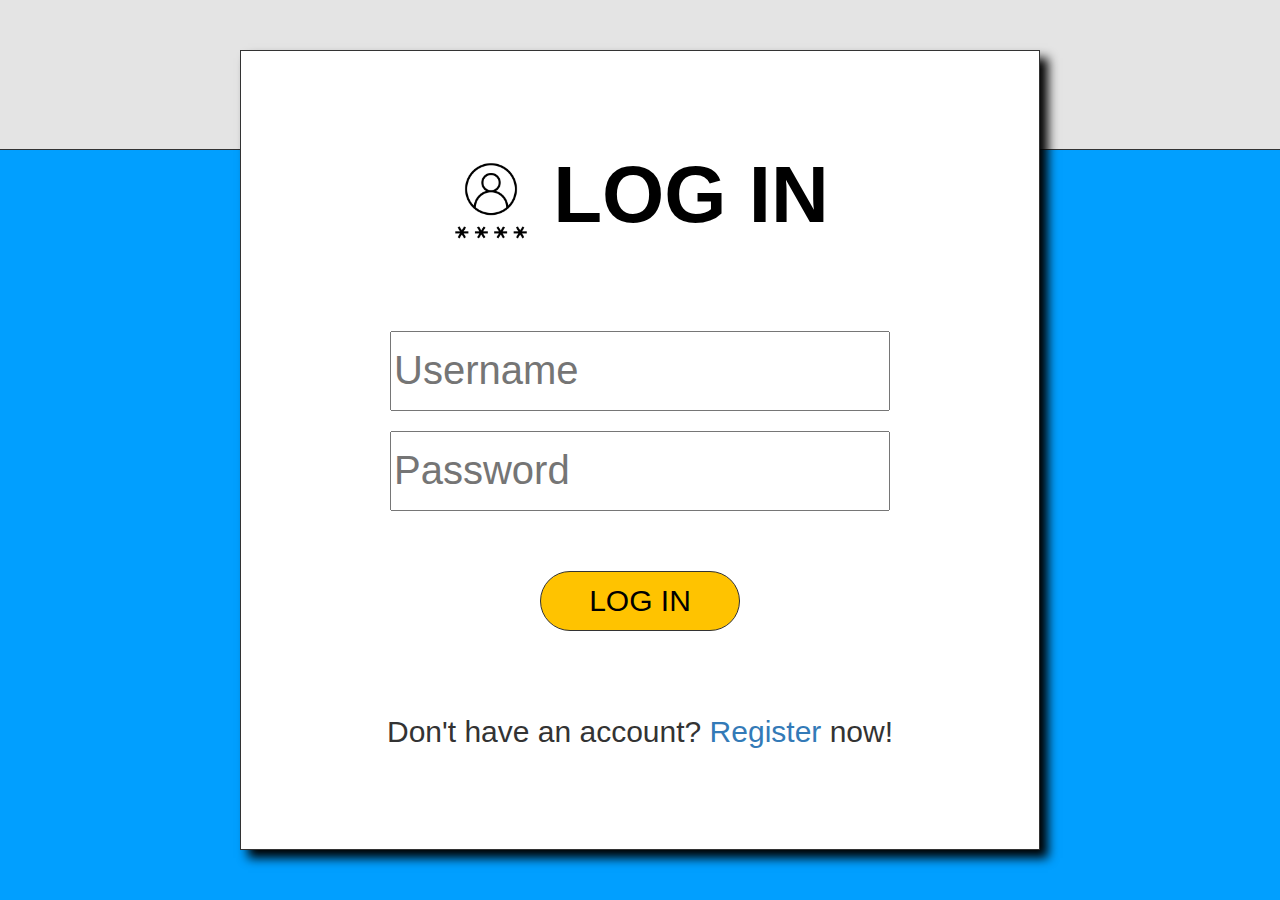
<file: index.html>
<!DOCTYPE html>
<html>
	<head>
		<link rel="stylesheet" href="styles.css">
		
		<!-- Latest compiled and minified CSS -->
		<link rel="stylesheet" href="https://maxcdn.bootstrapcdn.com/bootstrap/3.4.1/css/bootstrap.min.css">

		<!-- jQuery library -->
		<script src="https://ajax.googleapis.com/ajax/libs/jquery/3.7.1/jquery.min.js"></script>

		<!-- Latest compiled JavaScript -->
		<script src="https://maxcdn.bootstrapcdn.com/bootstrap/3.4.1/js/bootstrap.min.js"></script>

		<style>
			body {
				/*background-color: #0161e7;*/
				background-color: #019fff;
			}
		</style>
	</head>
	<body>
		<div id="header">
			<div id="icon" class="col-xs-2">
			</div>
			<div id="name" class="col-xs-8">
				<h1 style="margin-top: 30px; font-size: 60px;"> FINE ANCES </h1>
			</div>
			<div id="setting" class="col-xs-2">
				
			</div>
		</div>
	
	
		<div id="content_home">

			<div id="banner">
				<br>
				<br>
				<br>
				<br>
				<h1><img src="img\password.png" width="10%"><b> LOG IN</b> </h1>
				<br>
				<br>
				<br>
				<br>
				<input type="text" placeholder="Username">
				<br>
				<br>
				<input type="text" placeholder="Password">
				<br>
				<br>
				<br>
				<br>
				<div id="register"><a href="home.html">
					<h3>LOG IN<h3>
				</a></div>
				<br>
				<br>
				<br>
				<br>
				<p>Don't have an account? <a href="register.html">Register</a> now!</p>
			</div>
		</div>
		
	</body>
</html>
</file>
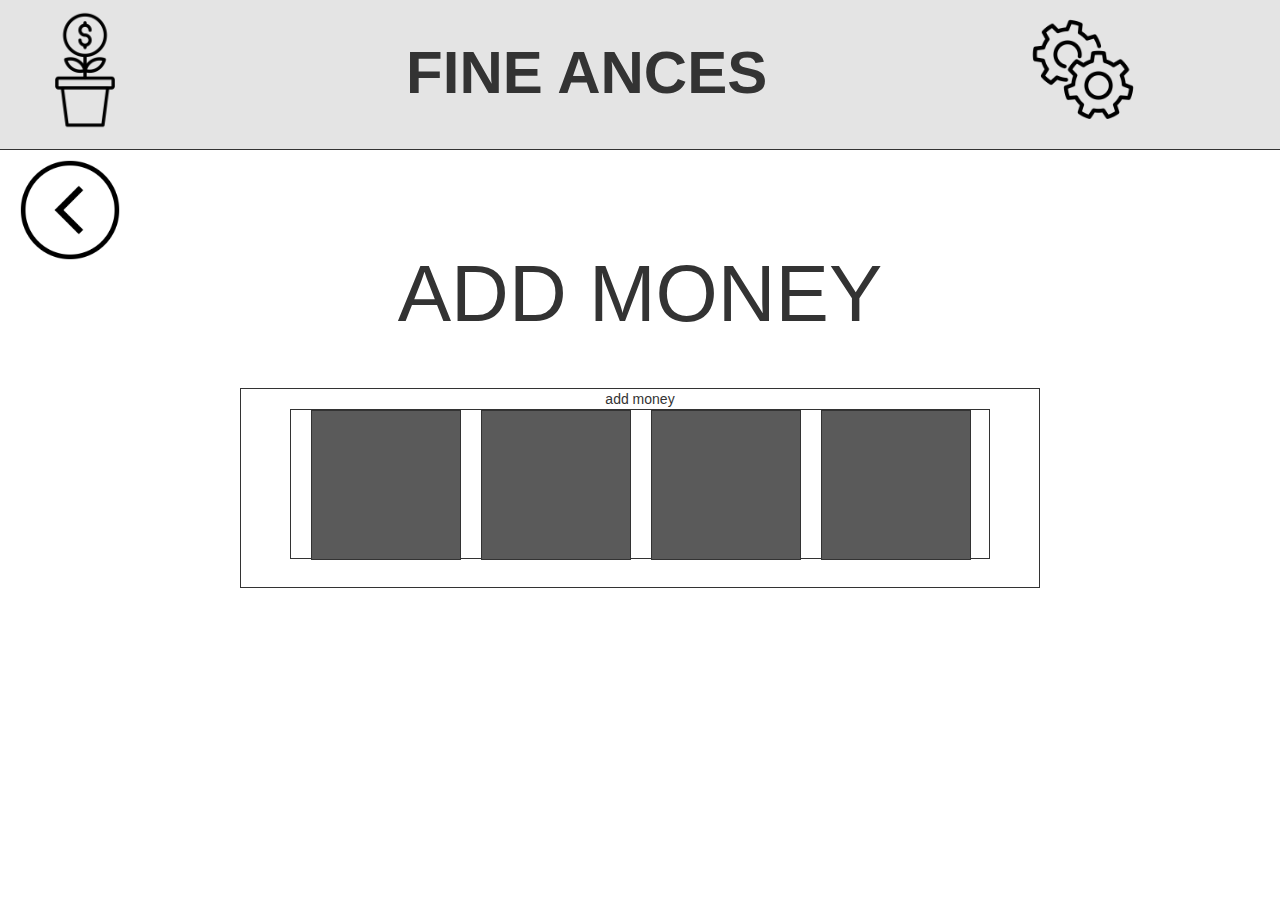
<file: add.html>
<!DOCTYPE html>
<html>
	<head>
		<link rel="stylesheet" href="styles.css">
		
		<!-- Latest compiled and minified CSS -->
		<link rel="stylesheet" href="https://maxcdn.bootstrapcdn.com/bootstrap/3.4.1/css/bootstrap.min.css">

		<!-- jQuery library -->
		<script src="https://ajax.googleapis.com/ajax/libs/jquery/3.7.1/jquery.min.js"></script>

		<!-- Latest compiled JavaScript -->
		<script src="https://maxcdn.bootstrapcdn.com/bootstrap/3.4.1/js/bootstrap.min.js"></script>
		<style>
				
			
				#add_money {
					border: 1px solid;
					height: 200px;
					width: 800px;
					margin-left: auto;
					margin-right: auto;
					margin-top: 50px;
					/*background-color: #5C9EAD;*/
				}
				
					.payment_method {
						border: 1px solid;
						height: 150px;
						width: 700px;
						margin-left: auto;
						margin-right: auto;
						margin-top: 0px;
					}
					
						.payment_method_icon {
							border: 1px solid;
							height: 150px;
							width: 150px;
							float: left;
							margin-left: 20px;
							margin-top: 0px;
							background-color:#5A5A5A;
						}
		</style>
	</head>
	<body>
		<div id="header">
			<div id="icon" class="col-xs-2">
				<img src="img\plant.png" width="100%">
			</div>
			<div id="name" class="col-xs-8">
				<h1 style="margin-top: 30px; font-size: 60px;"> FINE ANCES </h1>
			</div>
			<a href="setting.html"><div id="setting" class="col-xs-2">
				<img src="img\setting.png" width="100%" id="setting-icon">
			</div></a>
		</div>
		
		
		
		
		
		
		<div id="content_home">
			<div id="back-panel">
				<a href="saving.html"><div id="go_back_icon">
					<img src="img\back.png" width="100%">
				</div></a>
			</div>
			
			<center ><h1 class="header-text">ADD MONEY</h1></center>
			
			
			<div id="add_money">
				add money
				<div class="payment_method">
					<div class="payment_method_icon">
					</div>
					<div class="payment_method_icon">
					</div>
					<div class="payment_method_icon">
					</div>
					<div class="payment_method_icon">
					</div>
				</div>
			</div>
			
		</div>
		<!--<div id="options">
			<a href="convert.html"><div id="conversion_mini" class="option_icons">
				convert icon
			</div></a>
			<a href="payment.html"><div id="payment_mini" class="option_icons">
				payment icon
			</div></a>
			<a href="saving.html"><div id="saving_budget_mini" class="option_icons">
				saving / budget icon
			</div></a>
			<a href="report.html"><div id="report_mini" class="option_icons">
				report icon
			</div></a>
		</div>-->
	</body>
</html>
</file>
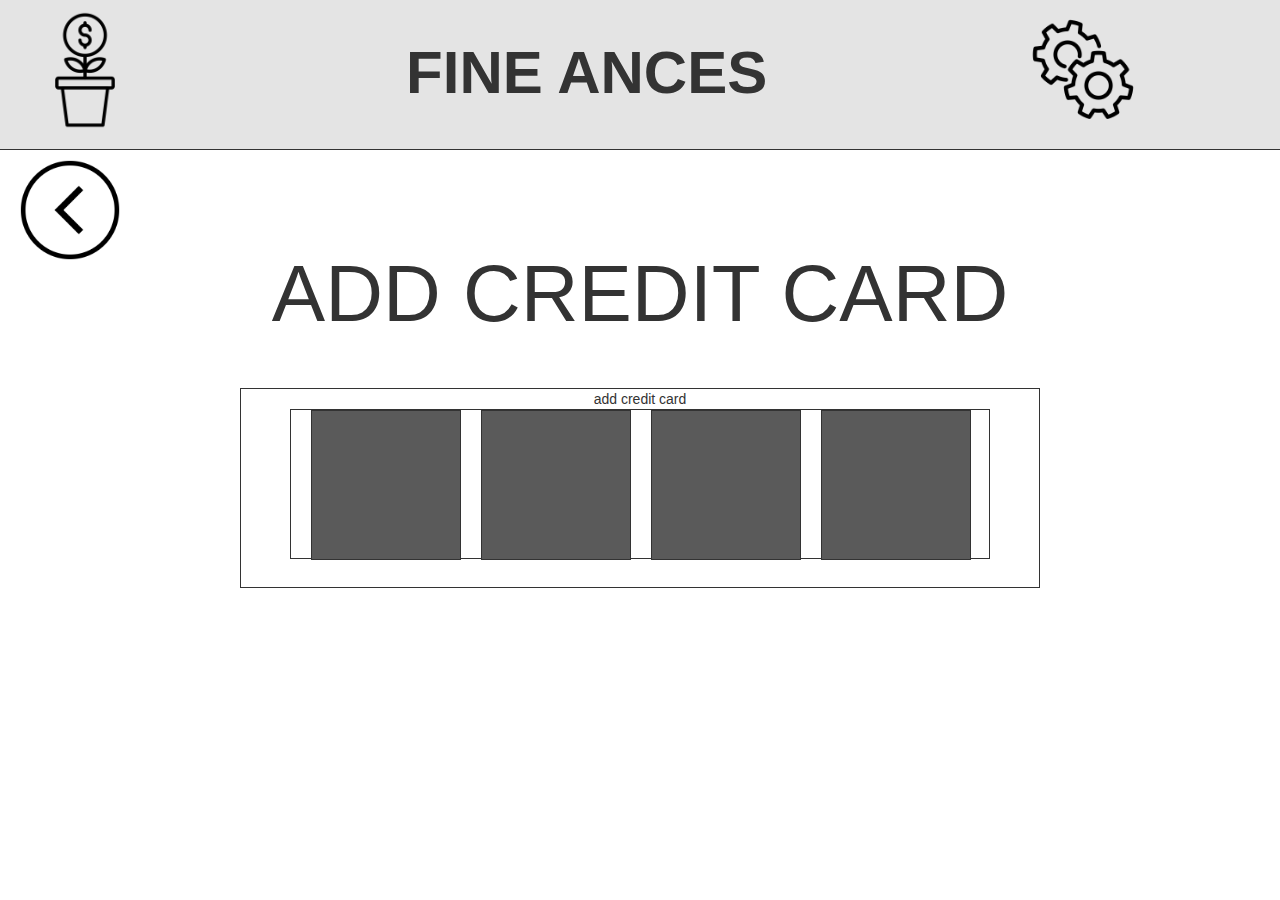
<file: addcredit.html>
<!DOCTYPE html>
<html>
	<head>
		<link rel="stylesheet" href="styles.css">
		
		<!-- Latest compiled and minified CSS -->
		<link rel="stylesheet" href="https://maxcdn.bootstrapcdn.com/bootstrap/3.4.1/css/bootstrap.min.css">

		<!-- jQuery library -->
		<script src="https://ajax.googleapis.com/ajax/libs/jquery/3.7.1/jquery.min.js"></script>

		<!-- Latest compiled JavaScript -->
		<script src="https://maxcdn.bootstrapcdn.com/bootstrap/3.4.1/js/bootstrap.min.js"></script>
		<style>
				
			
				#add_money {
					border: 1px solid;
					height: 200px;
					width: 800px;
					margin-left: auto;
					margin-right: auto;
					margin-top: 50px;
					/*background-color: #5C9EAD;*/
				}
				
					.payment_method {
						border: 1px solid;
						height: 150px;
						width: 700px;
						margin-left: auto;
						margin-right: auto;
						margin-top: 0px;
					}
					
						.payment_method_icon {
							border: 1px solid;
							height: 150px;
							width: 150px;
							float: left;
							margin-left: 20px;
							margin-top: 0px;
							background-color:#5A5A5A;
						}
		</style>
	</head>
	<body>
		<div id="header">
			<div id="icon" class="col-xs-2">
				<img src="img\plant.png" width="100%">
			</div>
			<div id="name" class="col-xs-8">
				<h1 style="margin-top: 30px; font-size: 60px;"> FINE ANCES </h1>
			</div>
			<a href="setting.html"><div id="setting" class="col-xs-2">
				<img src="img\setting.png" width="100%" id="setting-icon">
			</div></a>
		</div>
		
		
		
		
		
		<div id="content_home">
		
		
			<div id="back-panel">
				<a href="home.html"><div id="go_back_icon">
					<img src="img\back.png" width="100%">
				</div></a>
			</div>
			
			<center ><h1 class="header-text">ADD CREDIT CARD</h1></center>
			
			
			
			<div id="add_money">
				add credit card
				<div class="payment_method">
					<div class="payment_method_icon">
					</div>
					<div class="payment_method_icon">
					</div>
					<div class="payment_method_icon">
					</div>
					<div class="payment_method_icon">
					</div>
				</div>
			</div>
			
		</div>
		<!--<div id="options">
			<a href="convert.html"><div id="conversion_mini" class="option_icons">
				convert icon
			</div></a>
			<a href="payment.html"><div id="payment_mini" class="option_icons">
				payment icon
			</div></a>
			<a href="saving.html"><div id="saving_budget_mini" class="option_icons">
				saving / budget icon
			</div></a>
			<a href="report.html"><div id="report_mini" class="option_icons">
				report icon
			</div></a>
		</div>-->
	</body>
</html>
</file>
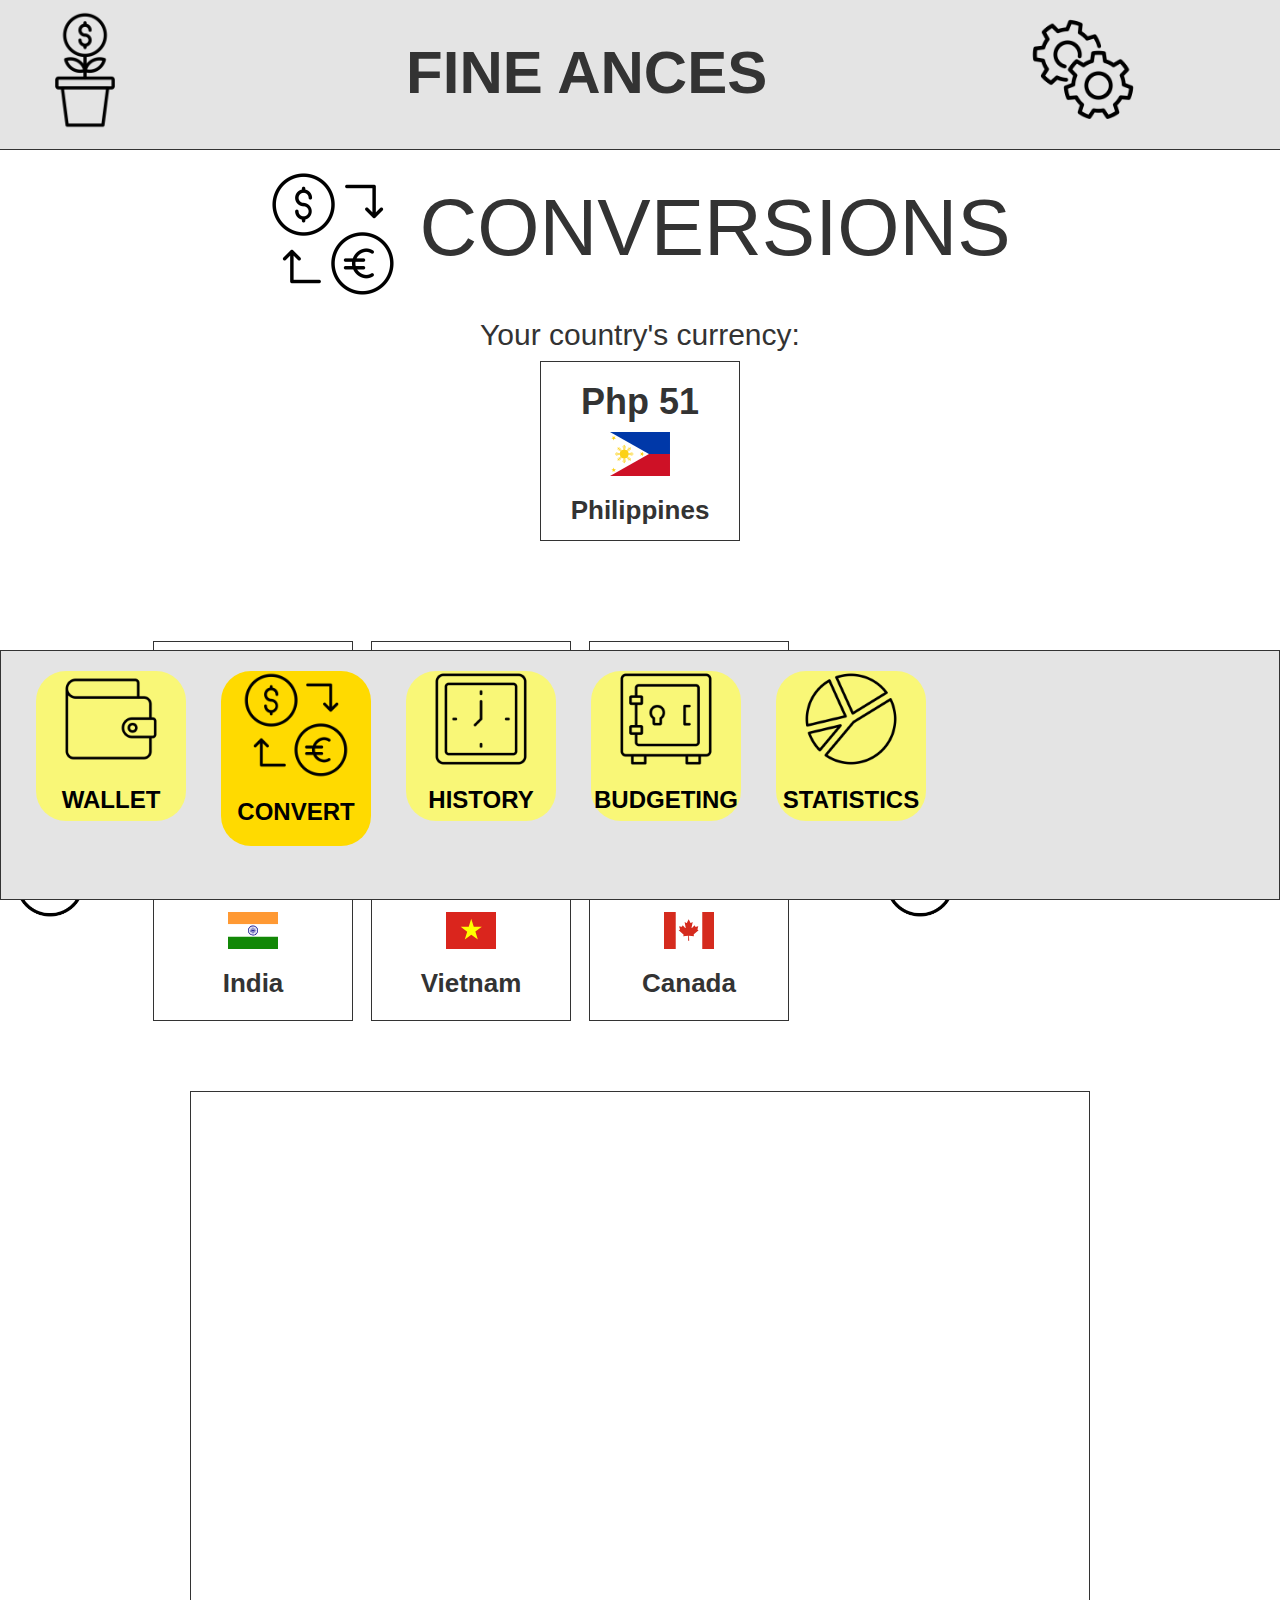
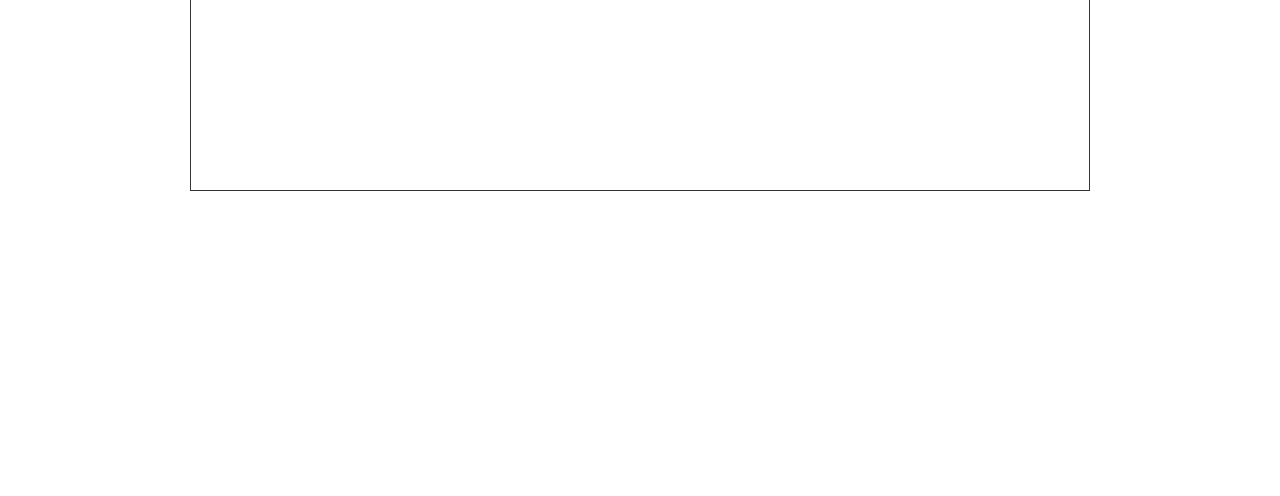
<file: convert.html>
<!DOCTYPE html>
<html>
	<head>
		<link rel="stylesheet" href="styles.css">
		
		<!-- Latest compiled and minified CSS -->
		<link rel="stylesheet" href="https://maxcdn.bootstrapcdn.com/bootstrap/3.4.1/css/bootstrap.min.css">

		<!-- jQuery library -->
		<script src="https://ajax.googleapis.com/ajax/libs/jquery/3.7.1/jquery.min.js"></script>

		<!-- Latest compiled JavaScript -->
		<script src="https://maxcdn.bootstrapcdn.com/bootstrap/3.4.1/js/bootstrap.min.js"></script>
		<style>
				

				#dollarino {
					border: 1px solid;
					height: 180px;
					width: 200px;
					margin-left: auto;
					margin-right: auto;
					margin-top: 10px;
					/*background-color: #5C9EAD;*/
				}
				
				#dollarino h3 {
					font-weight: bold;
					font-size: 26px;
				}
				
				#dollarino h1 {
					font-weight: bold;
				}
						
				
				
				
				
				
				
				#converter {
					border: 0px solid;
					height: auto;
					margin-top: 50px;
				}
				
					#previous {
						border: 0px solid;
						width: 100px;
						height: 500px;
						float: left;
						padding-top: 20%;
					}
					
					#current {
						border: 0px solid;
						width: 770px;
						height: 500px;
						float: left;
						
						
						
						/*z-index: 1;
						position: absolute;
						
						width: 400px;
						height: 500px;*/
					}
					
					iframe {
						width: 740px;
						height: 470px;
						border: 0px solid;
					}
					
					#next {
						border: 0px solid;
						width:100px;
						height: 500px;
						float: left;
						padding-top: 20%;
					}
					
					
					
					
					
					
					
					
					
					#calculator 
					{
						margin-top: 30px;
						border:1px solid;
						height: 1000px;
					}
					
						#show_solution {
							border: 1px solid;
							margin-top: 20px;
							width: 600px;
							height: 200px;
						}
					
				#top_row {
					/*border:1px solid;*/
					height: 240px;
				}
				
				#middle_row {
					/*border:1px solid;*/
					height: 150px;
				}
				
					.middle_button {
						float: left;
						border:1px solid;
						width: 150px;
						height: 150px;
						margin-left: 75px;
					}
				
				
				#conversions {
					border: 0px solid;
					height: auto;
					margin-top: 50px;
				}
				
				#thirdparty-convert {
					width: 900px;
					height: 700px;
					border:1px solid;
				}
		</style>
		
		<script>
			function previous() {
				document.getElementById("myframe").src = "convert_iframe_1.html"
			}
		
			function next() {
				document.getElementById("myframe").src = "convert_iframe_2.html"
			}
		</script>
	</head>
	<body>
		<div id="header">
			<div id="icon" class="col-xs-2">
				<img src="img\plant.png" width="100%">
			</div>
			<div id="name" class="col-xs-8">
				<h1 style="margin-top: 30px; font-size: 60px;"> FINE ANCES </h1>
			</div>
			<a href="setting.html"><div id="setting" class="col-xs-2">
				<img src="img\setting.png" width="100%" id="setting-icon">
			</div></a>
		</div>
		
		
		
		
		
		<div id="content_option">
			
			<center ><h1 class="header-text"><img src="img\currency.png" width="10%"> CONVERSIONS</h1></center>
			
			<h2>Your country's currency:</h2>
			<div id="dollarino">
				<h1>Php 51</h1>
				<img src="img\flags\ph.svg" width="30%">
				<h3> Philippines</h3>
			</div>
			
			<div id="converter">
				<div id="previous" class="col-xs-2" onclick="previous()">
					<img src="img\back.png" width="100%">
				</div>
				<div id="current" class="col-xs-8">
					<iframe src="convert_iframe_1.html" id="myframe">
					</iframe>
				</div>
				<div id="next" class="col-xs-2" onclick="next()">
					<img src="img\next.png" width="100%">
				</div>
			</div>
			
			<div id="conversions">
					<iframe src="https://www.calculator.net/currency-calculator.html" id="thirdparty-convert" scrolling="no">
					</iframe>
			</div>
			
			<!--<center ><h1>CALCULATOR</h1></center>
			<div id="calculator">
				<div id="top_row">
					<div class="col-xs-2">
					</div>
					<div id="show_solution" class="col-xs-8">
					</div>
					<div class="col-xs-2">
					</div>
				</div>
				<div id="middle_row">
					<div class="middle_button" class="col-xs-3">
						<h1 style="margin-top: 50px;">C</h1>
					</div>
					<div class="middle_button" class="col-xs-3">
						<h1 style="margin-top: 50px;">/</h1>
					</div>
					<div class="middle_button" class="col-xs-3">
						<h1 style="margin-top: 50px;">*</h1>
					</div>
					<div class="middle_button" class="col-xs-3">
						<h1 style="margin-top: 50px;">BACK</h1>
					</div>
				</div>
				<div id="middle_row">
					<div class="middle_button" class="col-xs-3">
						<h1 style="margin-top: 50px;">7</h1>
					</div>
					<div class="middle_button" class="col-xs-3">
						<h1 style="margin-top: 50px;">8</h1>
					</div>
					<div class="middle_button" class="col-xs-3">
						<h1 style="margin-top: 50px;">9</h1>
					</div>
					<div class="middle_button" class="col-xs-3">
						<h1 style="margin-top: 50px;">-</h1>
					</div>
				</div>
				<div id="middle_row">
					<div class="middle_button" class="col-xs-3">
						<h1 style="margin-top: 50px;">4</h1>
					</div>
					<div class="middle_button" class="col-xs-3">
						<h1 style="margin-top: 50px;">5</h1>
					</div>
					<div class="middle_button" class="col-xs-3">
						<h1 style="margin-top: 50px;">6</h1>
					</div>
					<div class="middle_button" class="col-xs-3">
						<h1 style="margin-top: 50px;">+</h1>
					</div>
				</div>
				<div id="middle_row">
					<div class="middle_button" class="col-xs-3">
						<h1 style="margin-top: 50px;">1</h1>
					</div>
					<div class="middle_button" class="col-xs-3">
						<h1 style="margin-top: 50px;">2</h1>
					</div>
					<div class="middle_button" class="col-xs-3">
						<h1 style="margin-top: 50px;">3</h1>
					</div>
					<div class="middle_button" class="col-xs-3">
						<h1 style="margin-top: 50px;">=</h1>
					</div>
				</div>
				<div id="middle_row">
					<div class="middle_button" class="col-xs-4" style="width:375px;">
						<h1 style="margin-top: 50px;">0</h1>
					</div>
					<div class="middle_button" class="col-xs-4">
						<h1 style="margin-top: 50px;">.</h1>
					</div>
					<div class="middle_button" class="col-xs-4">
						<h1 style="margin-top: 50px;">=</h1>
					</div>
				</div>
			</div>-->
			
		
			
		</div>
		<div id="options">
			<a href="home.html"><div id="option_icons" class="col-xs-4">
				<img src="img\wallet.png" width="100%">
				<h3> WALLET </h3>
			</div></a>
			<a href="convert.html"><div id="option_icons_current" class="col-xs-2">
				<img src="img\currency.png" width="100%">
				<h3> CONVERT </h3>
			</div></a>
			<a href="payment.html"><div id="option_icons" class="col-xs-2">
				<img src="img\clock.png" width="100%">
				<h3> HISTORY </h3>
			</div></a>
			<a href="saving.html"><div id="option_icons" class="col-xs-2">
				<img src="img\locker.png" width="100%">
				<h3> BUDGETING</h3>
			</div></a>
			<a href="report.html"><div id="option_icons" class="col-xs-2">
				<img src="img\pie-chart.png" width="100%">
				<h3> STATISTICS </h3>
			</div></a>
		</div>
	</body>
</html>
</file>
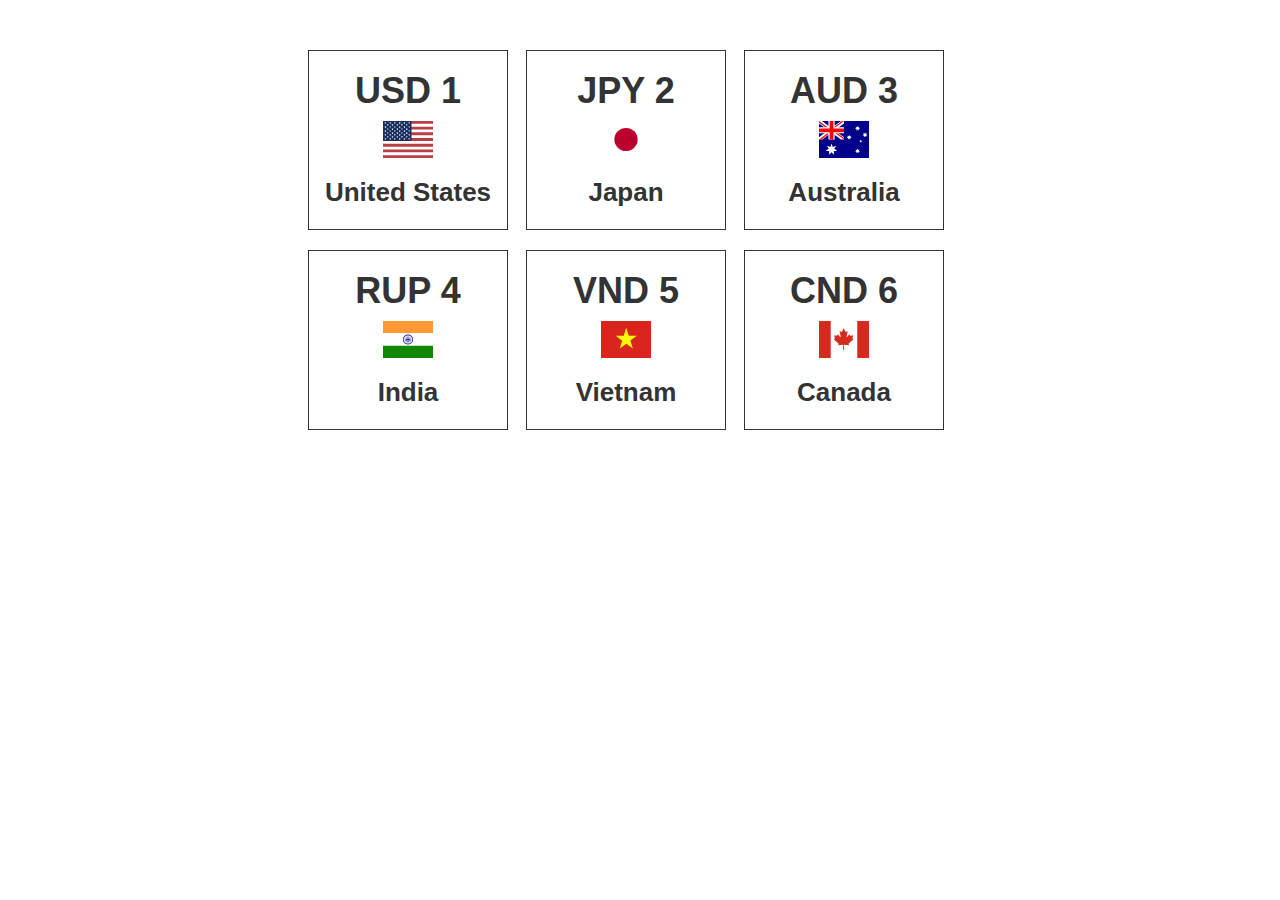
<file: convert_iframe_1.html>
<!DOCTYPE html>
<html>
	<head>
		<link rel="stylesheet" href="styles.css">
		
		<!-- Latest compiled and minified CSS -->
		<link rel="stylesheet" href="https://maxcdn.bootstrapcdn.com/bootstrap/3.4.1/css/bootstrap.min.css">

		<!-- jQuery library -->
		<script src="https://ajax.googleapis.com/ajax/libs/jquery/3.7.1/jquery.min.js"></script>

		<!-- Latest compiled JavaScript -->
		<script src="https://maxcdn.bootstrapcdn.com/bootstrap/3.4.1/js/bootstrap.min.js"></script>
	</head>
	<body>
			<div id="all_countries">
				<div id="country" class="col-xs-4">
					<h1>USD 1</h1>
					<img src="img\flags\us.svg" width="30%">
					<h3> United States</h3>
				</div>
				<div id="country" class="col-xs-4">
					<h1>JPY 2</h1>
					<img src="img\flags\jp.svg" width="30%">
					<h3>Japan</h3>
				</div>
				<div id="country" class="col-xs-4">
					<h1>AUD 3</h1>
					<img src="img\flags\au.svg" width="30%">
					<h3>Australia</h3>
				</div>
			</div>
			
			<div id="all_countries">
				<div id="country" class="col-xs-4">
					<h1>RUP 4</h1>
					<img src="img\flags\in.svg" width="30%">
					<h3>India</h3>
				</div>
				<div id="country" class="col-xs-4">
					<h1>VND 5</h1>
					<img src="img\flags\vn.svg" width="30%">
					<h3>Vietnam</h3>
				</div>
				<div id="country" class="col-xs-4">
					<h1>CND 6</h1>
					<img src="img\flags\ca.svg" width="30%">
					<h3>Canada</h3>
				</div>

				
			</div>

	</body>
</html>
</file>
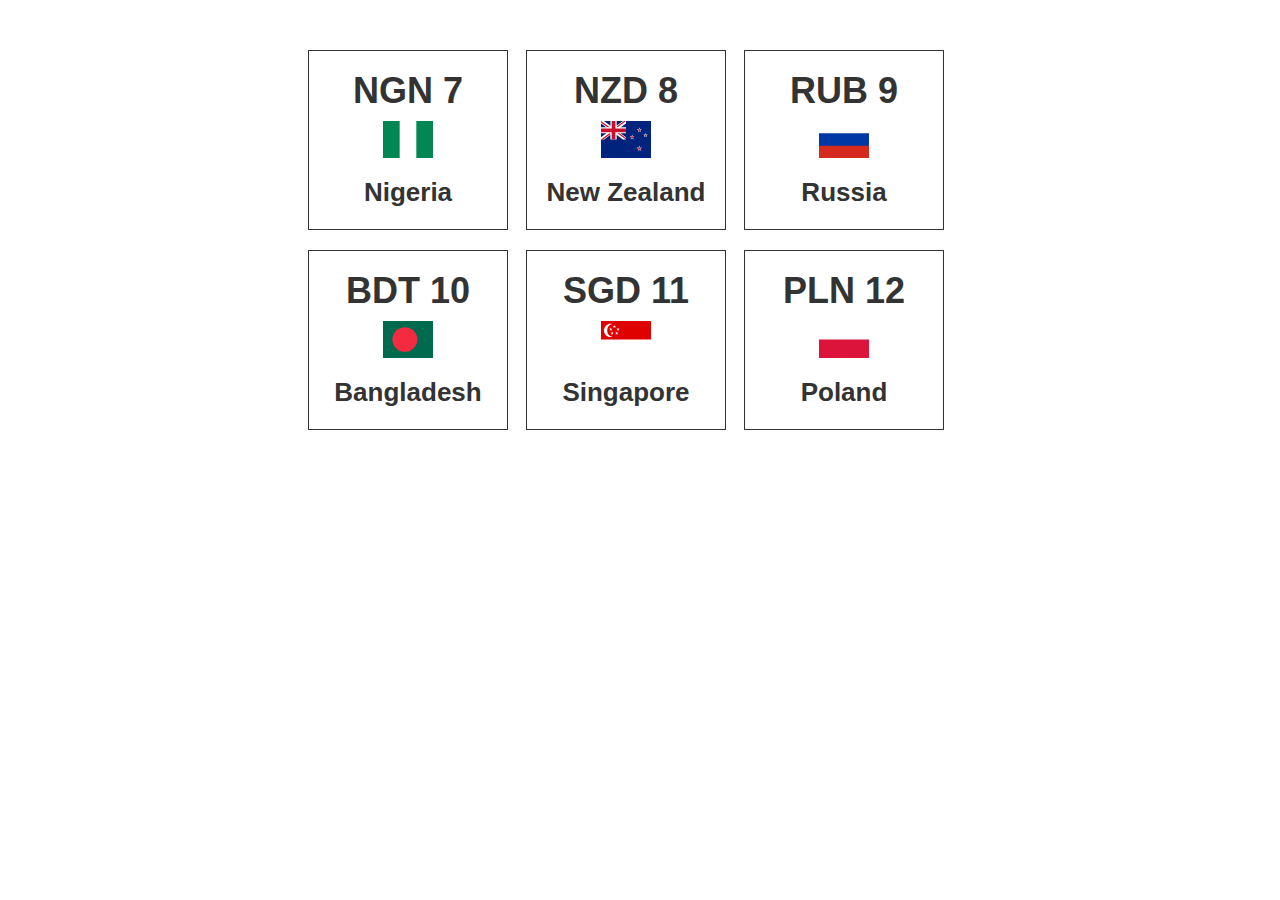
<file: convert_iframe_2.html>
<!DOCTYPE html>
<html>
	<head>
		<link rel="stylesheet" href="styles.css">
		
		<!-- Latest compiled and minified CSS -->
		<link rel="stylesheet" href="https://maxcdn.bootstrapcdn.com/bootstrap/3.4.1/css/bootstrap.min.css">

		<!-- jQuery library -->
		<script src="https://ajax.googleapis.com/ajax/libs/jquery/3.7.1/jquery.min.js"></script>

		<!-- Latest compiled JavaScript -->
		<script src="https://maxcdn.bootstrapcdn.com/bootstrap/3.4.1/js/bootstrap.min.js"></script>
	</head>
	<body>
			<div id="all_countries">
				<div id="country" class="col-xs-4">
					<h1>NGN 7</h1>
					<img src="img\flags\ng.svg" width="30%">
					<h3>Nigeria</h3>
				</div>
				<div id="country" class="col-xs-4">
					<h1>NZD 8</h1>
					<img src="img\flags\nz.svg" width="30%">
					<h3>New Zealand</h3>
				</div>
				<div id="country" class="col-xs-4">
					<h1>RUB 9</h1>
					<img src="img\flags\ru.svg" width="30%">
					<h3>Russia</h3>
				</div>
			</div>
			
			<div id="all_countries">
				<div id="country" class="col-xs-4">
					<h1>BDT 10</h1>
					<img src="img\flags\bd.svg" width="30%">
					<h3>Bangladesh</h3>
				</div>
				<div id="country" class="col-xs-4">
					<h1>SGD 11</h1>
					<img src="img\flags\sg.svg" width="30%">
					<h3>Singapore</h3>
				</div>
				<div id="country" class="col-xs-4">
					<h1>PLN 12</h1>
					<img src="img\flags\pl.svg" width="30%">
					<h3>Poland</h3>
				</div>
				
			</div>
	</body>
</html>
</file>
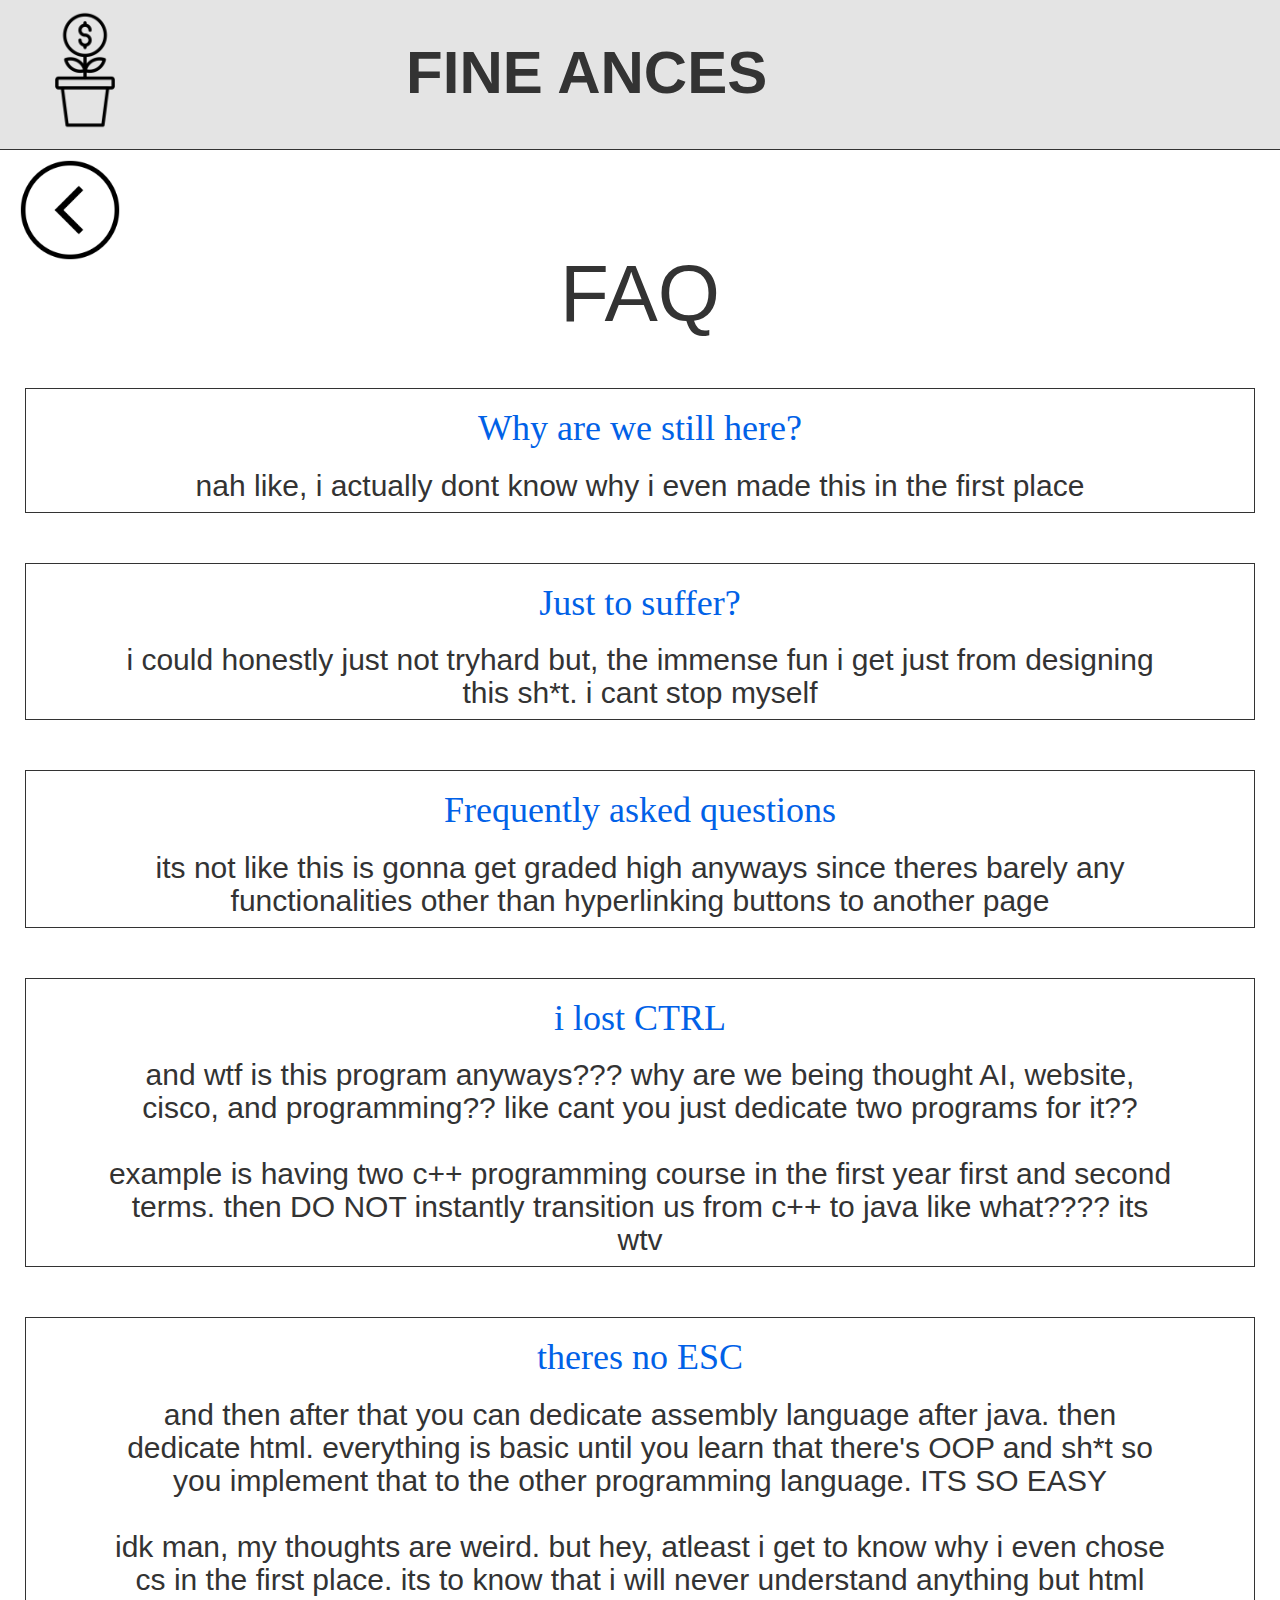
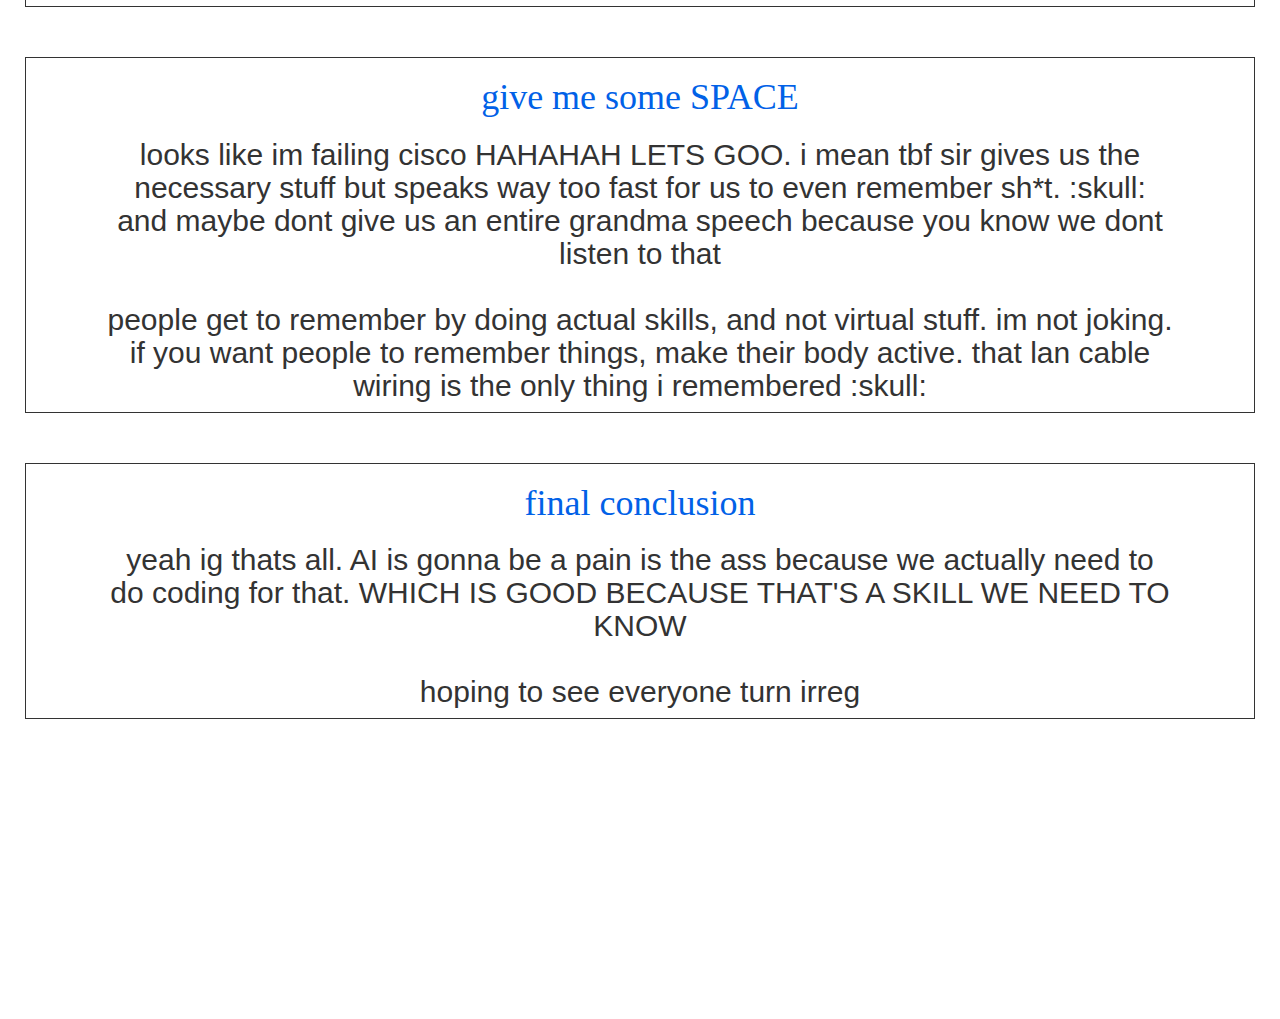
<file: faq.html>
<!DOCTYPE html>
<html>
	<head>
		<link rel="stylesheet" href="styles.css">
		
		<!-- Latest compiled and minified CSS -->
		<link rel="stylesheet" href="https://maxcdn.bootstrapcdn.com/bootstrap/3.4.1/css/bootstrap.min.css">

		<!-- jQuery library -->
		<script src="https://ajax.googleapis.com/ajax/libs/jquery/3.7.1/jquery.min.js"></script>

		<!-- Latest compiled JavaScript -->
		<script src="https://maxcdn.bootstrapcdn.com/bootstrap/3.4.1/js/bootstrap.min.js"></script>
		<style>

				.option {
					border: 1px solid;
					/*height: 100px;*/
					/*width: 800px;*/
					margin-top: 50px;
					margin-left: 25px;
					margin-right: 25px;
					/*background-color: #EDAE49;*/
				}
				
				.option h1{
					color: #0161e7;
					font-family: "Arial Black";
				}
				
				.option h3{
					font-size: 30px;
					border:0px solid;
					margin-left: 80px;
					margin-right: 80px;
				}
					
					.option_name {
						border: 1px solid;
						height: 50px;
						width: 500px;
						float: left;
						margin-top: 20px;
						margin-left: 20px;
					}
					
					.faq-header {
						font-size: 80px;
					}
		</style>
	</head>
	<body>
		<div id="header">
			<div id="icon" class="col-xs-2">
				<img src="img\plant.png" width="100%">
			</div>
			<div id="name" class="col-xs-8">
				<h1 style="margin-top: 30px; font-size: 60px;"> FINE ANCES </h1>
			</div>
		</div>
		
		<div id="content_faq">
			<div id="back-panel">
				<a href="setting.html"><div id="go_back_icon">
					<img src="img\back.png" width="100%">
				</div></a>
			</div>
			
			<center><h1 class="faq-header">FAQ</h1></center>
			
			<div class="option">
				<h1>Why are we still here?</h1>
				
				<h3>
					nah like, i actually dont know why i even made this in the first place
				</h3>
			</div>
			<div class="option">
				<h1>Just to suffer?</h1>
				
				<h3>
					i could honestly just not tryhard but, the immense fun i get just from designing this sh*t. i cant stop myself
				</h3>
			</div>
			<div class="option">
				<h1>Frequently asked questions</h1>
				
				<h3>
					its not like this is gonna get graded high anyways since theres barely any functionalities other than hyperlinking buttons to another page
				</h3>
			</div>
			<div class="option">
				<h1>i lost CTRL</h1>
				
				<h3>
					and wtf is this program anyways??? why are we being thought AI, website, cisco, and programming?? like cant you just dedicate two programs for it?? <br>
					<br>
					example is having two c++ programming course in the first year first and second terms. then DO NOT instantly transition us from c++ to java like 
					what???? its wtv
				</h3>
			</div>
			<div class="option">
				<h1>theres no ESC</h1>
				
				<h3>
					and then after that you can dedicate assembly language after java. then dedicate html. everything is basic until you learn that there's OOP and 
					sh*t so you implement that to the other programming language. ITS SO EASY<br>
					<br>
					idk man, my thoughts are weird. but hey, atleast i get to know why i even chose cs in the first place. its to know that i will never understand anything but html
				</h3>
			</div>
			<div class="option">
				<h1>give me some SPACE</h1>
				
				<h3>
					looks like im failing cisco HAHAHAH LETS GOO. i mean tbf sir gives us the necessary stuff but speaks way too fast for us 
					to even remember sh*t. :skull: and maybe dont give us an entire grandma speech because you know we dont listen to that<br>
					<br>
					people get to remember by doing actual skills, and not virtual stuff. im not joking. if you want people to remember things, make their body active. that lan cable wiring is the only thing i remembered :skull:
				</h3>
			</div>
				
			<div class="option">
				<h1>final conclusion</h1>
				
				<h3>
					yeah ig thats all. AI is gonna be a pain is the ass because we actually need to do coding for that. WHICH IS GOOD BECAUSE THAT'S A SKILL WE NEED 
					TO KNOW<br>
					<br>
					hoping to see everyone turn irreg
				</h3>
			</div>
		</div>
	</body>
</html>
</file>
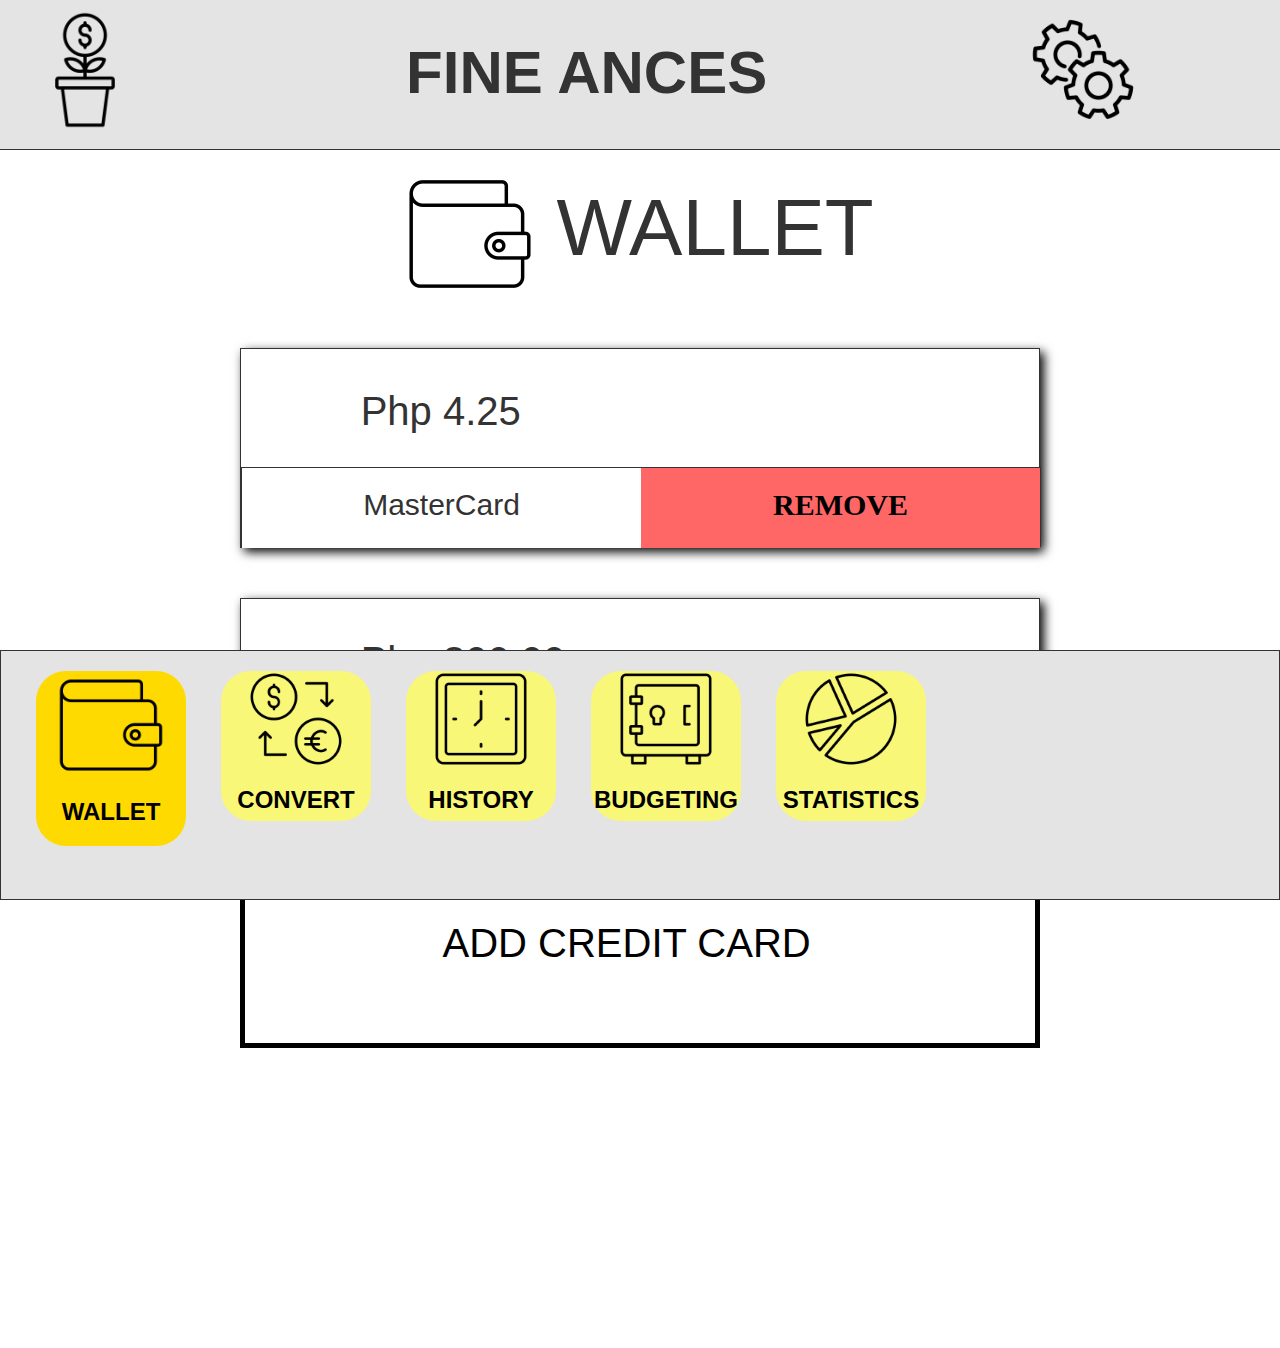
<file: home.html>
<!DOCTYPE html>
<html>
	<head>
		<link rel="stylesheet" href="styles.css">
		
		<!-- Latest compiled and minified CSS -->
		<link rel="stylesheet" href="https://maxcdn.bootstrapcdn.com/bootstrap/3.4.1/css/bootstrap.min.css">

		<!-- jQuery library -->
		<script src="https://ajax.googleapis.com/ajax/libs/jquery/3.7.1/jquery.min.js"></script>

		<!-- Latest compiled JavaScript -->
		<script src="https://maxcdn.bootstrapcdn.com/bootstrap/3.4.1/js/bootstrap.min.js"></script>
	</head>
	<body>
		<div id="header">
			<div id="icon" class="col-xs-2">
				<img src="img\plant.png" width="100%">
			</div>
			<div id="name" class="col-xs-8">
				<h1 style="margin-top: 30px; font-size: 60px;"> FINE ANCES </h1>
			</div>
			<a href="setting.html"><div id="setting" class="col-xs-2">
				<img src="img\setting.png" width="100%" id="setting-icon">
			</div></a>
		</div>
		
		
		
		
		<div id="content_home">
			<!--<div id="back-panel">
			</div>-->
			<center><h1 class="header-text"><img src="img\wallet.png" width="10%"> WALLET</h1></center>
			
			<div id="balance">
				<h1> Php 4.25 </h1>
				
				<div id="balance_info">
					<div id="balance_where" class="col-xs-6">
						<h2> MasterCard </h2>
					</div>
					<div id="balance_edit-remove" class="col-xs-6">
						<h2><b> REMOVE </b></h2>
					</div>
				</div>
			</div>
			
			<div id="balance">
				<h1> Php 800.00 </h1>
				
				<div id="balance_info">
					<div id="balance_where" class="col-xs-6">
						<h2> RCBC </h2>
					</div>
					<div id="balance_edit-remove" class="col-xs-6">
						<h2><b> REMOVE </b></h2>
					</div>
				</div>
			</div>
			
			<a href="addcredit.html"> <div id="add_card">
				<h3>ADD CREDIT CARD</h3>
			</div></a>
		</div>
		
		
		
		
		
		
		
		
		<div id="options">
			<a href="home.html"><div id="option_icons_current" class="col-xs-4">
				<img src="img\wallet.png">
				<h3> WALLET </h3>
			</div></a>
			<a href="convert.html"><div id="option_icons" class="col-xs-2">
				<img src="img\currency.png">
				<h3> CONVERT </h3>
			</div></a>
			<a href="payment.html"><div id="option_icons" class="col-xs-2">
				<img src="img\clock.png">
				<h3> HISTORY </h3>
			</div></a>
			<a href="saving.html"><div id="option_icons" class="col-xs-2">
				<img src="img\locker.png">
				<h3> BUDGETING</h3>
			</div></a>
			<a href="report.html"><div id="option_icons" class="col-xs-2">
				<img src="img\pie-chart.png">
				<h3> STATISTICS </h3>
			</div></a>
		</div>
		
		
		
		
		
	</body>
</html>
</file>
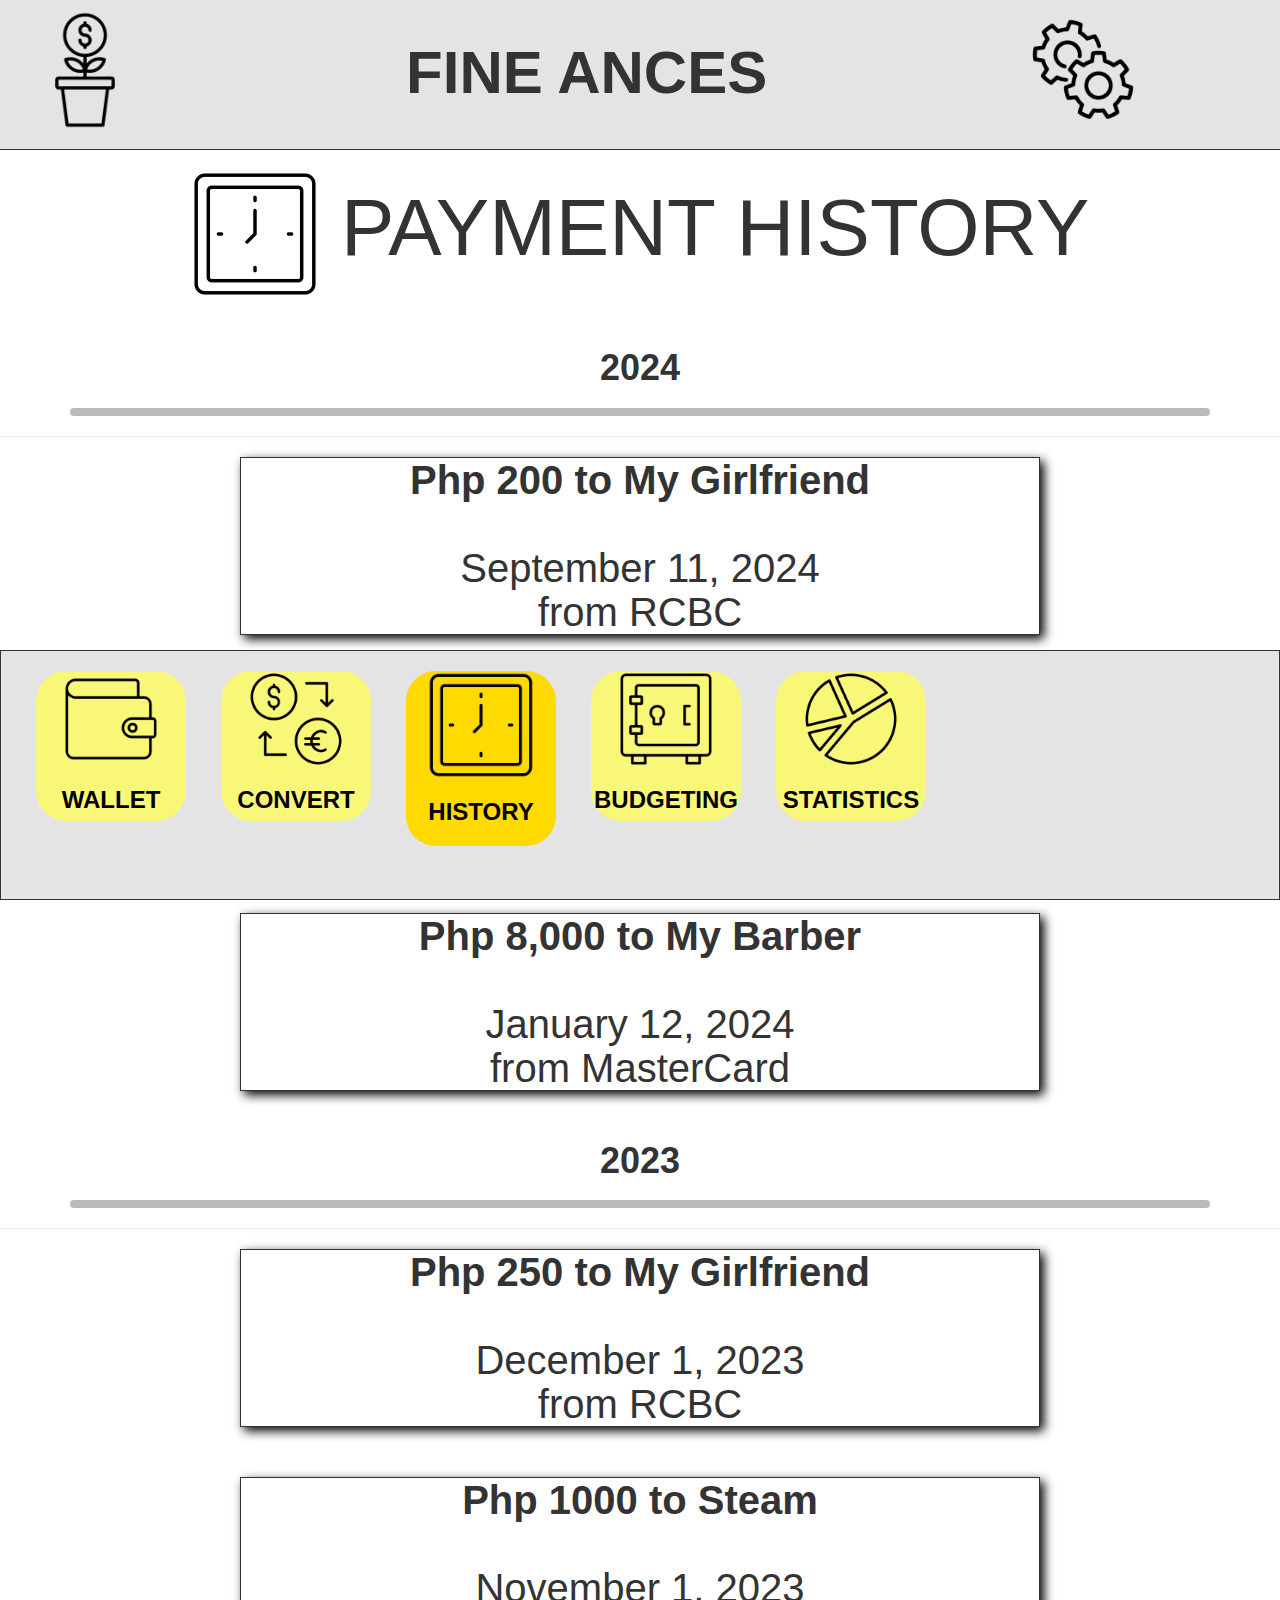
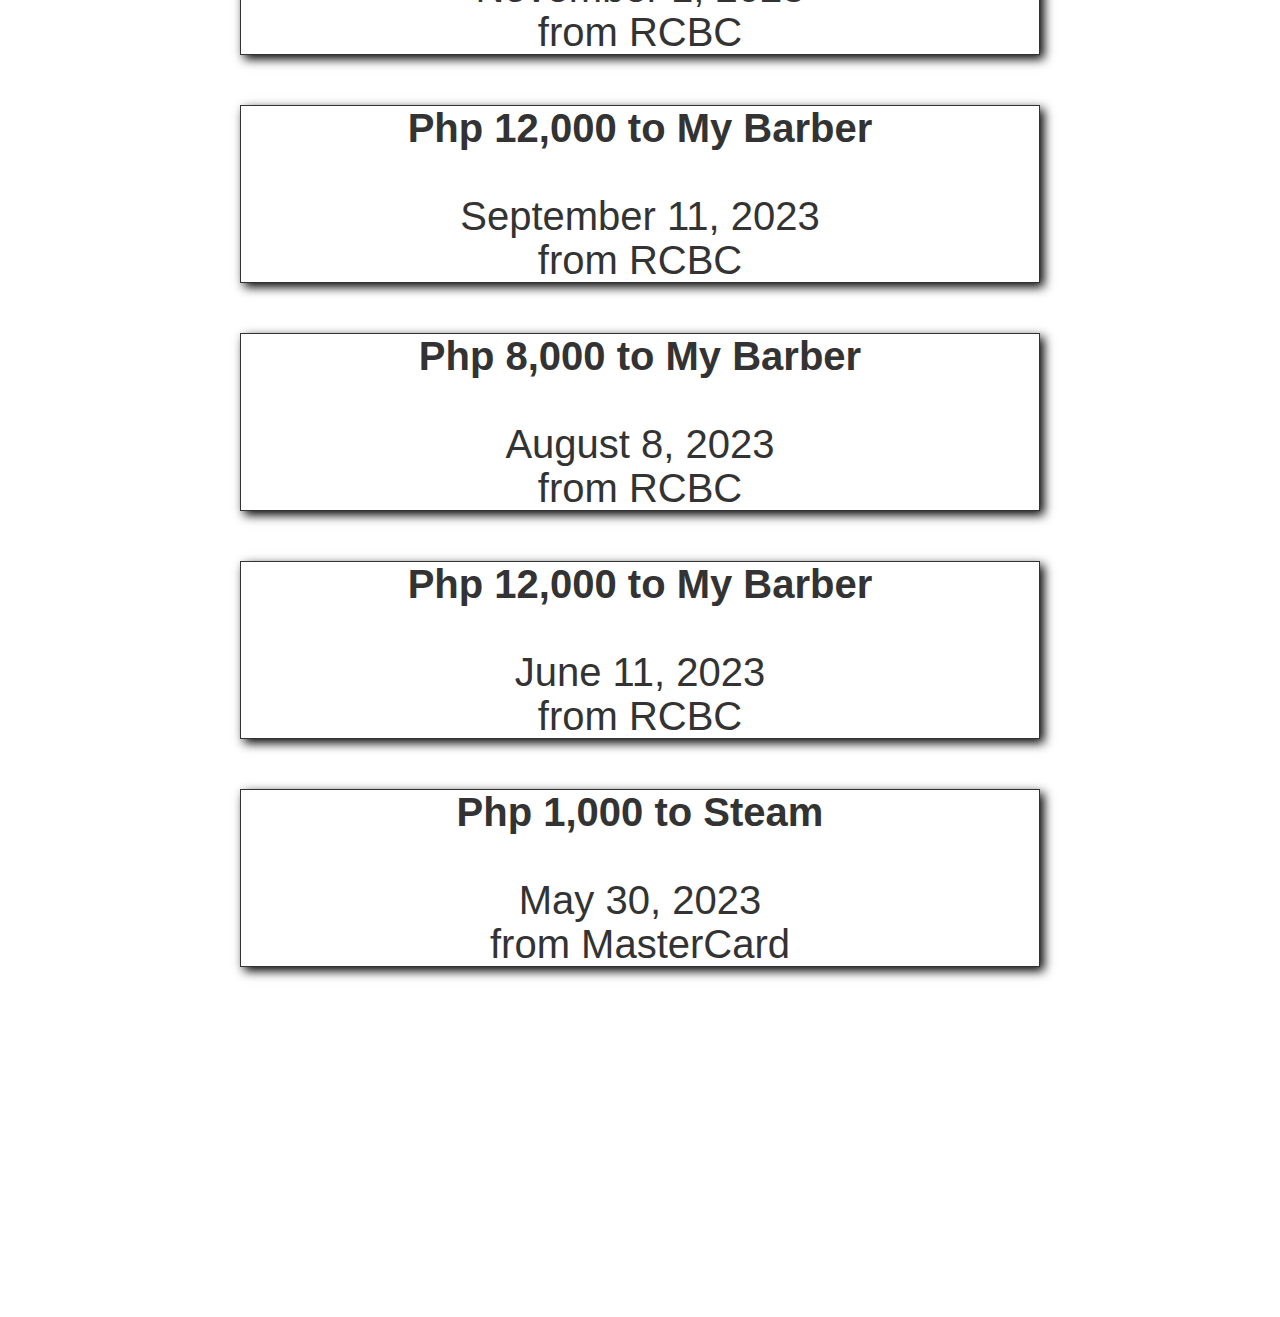
<file: payment.html>
<!DOCTYPE html>
<html>
	<head>
		<link rel="stylesheet" href="styles.css">
		
		<!-- Latest compiled and minified CSS -->
		<link rel="stylesheet" href="https://maxcdn.bootstrapcdn.com/bootstrap/3.4.1/css/bootstrap.min.css">

		<!-- jQuery library -->
		<script src="https://ajax.googleapis.com/ajax/libs/jquery/3.7.1/jquery.min.js"></script>

		<!-- Latest compiled JavaScript -->
		<script src="https://maxcdn.bootstrapcdn.com/bootstrap/3.4.1/js/bootstrap.min.js"></script>
		<style>
				

				#history {
					/*border: 1px solid;*/
					height: auto;
					margin-top: 50px;
					/*background-color: #5C9EAD;*/
				}
				
				#history h1{
					font-weight: bold;
				}
				#add_balance {
					border: 1px solid;
					height: 200px;
					width: 800px;
					margin-left: auto;
					margin-right: auto;
					margin-top: 50px;
					/*background-color: #5C9EAD;*/
					
				}
			
			#payment {
				border: 1px solid;
				width: 800px;
				margin-left: auto;
				margin-right: auto;
				margin-top: px;
				margin-bottom: 50px;
				font-size: 40px;
				
				box-shadow: 4px 4px 10px #000000;
			}
			
			.rounded {
				border-top: 8px solid #bbb;
				border-radius: 50px;
				margin-left: 70px;
				margin-right: 70px;
			}
		</style>
	</head>
	<body>
		<div id="header">
			<div id="icon" class="col-xs-2">
				<img src="img\plant.png" width="100%">
			</div>
			<div id="name" class="col-xs-8">
				<h1 style="margin-top: 30px; font-size: 60px;"> FINE ANCES </h1>
			</div>
			<a href="setting.html"><div id="setting" class="col-xs-2">
				<img src="img\setting.png" width="100%" id="setting-icon">
			</div></a>
		</div>
		
		
		
		
		
		
		
		<div id="content_option">
			
			<center ><h1 class="header-text"><img src="img\clock.png" width="10%"> PAYMENT HISTORY</h1></center>
			
			<div id="history">
				<h1> 2024 </h1>
				<hr class="rounded"><hr>
				<h3><div id="payment">
					<b>Php 200 to My Girlfriend <br><br></b>
					September 11, 2024 <br>
					from RCBC
				</div><h3>
				<h3><div id="payment">
					<b>Php 300 to My Girlfriend <br><br></b>
					February 14, 2024 <br>
					from MasterCard
				</div><h3>
				<h3><div id="payment">
					<b>Php 8,000 to My Barber <br><br></b>
					January 12, 2024 <br>
					from MasterCard
				</div><h3>
				
				<h1> 2023 </h1>
				<hr class="rounded"><hr>
				<h3><div id="payment">
					<b>Php 250 to My Girlfriend <br><br></b>
					December 1, 2023 <br>
					from RCBC
				</div><h3>
				<h3><div id="payment">
					<b>Php 1000 to Steam <br><br></b>
					November 1, 2023 <br>
					from RCBC
				</div><h3>
				<h3><div id="payment">
					<b>Php 12,000 to My Barber <br><br></b>
					September 11, 2023 <br>
					from RCBC
				</div><h3>
				<h3><div id="payment">
					<b>Php 8,000 to My Barber <br><br></b>
					August 8, 2023 <br>
					from RCBC
				</div><h3>
				<h3><div id="payment">
					<b>Php 12,000 to My Barber <br><br></b>
					June 11, 2023 <br>
					from RCBC
				</div><h3>
				<h3><div id="payment">
					<b>Php 1,000 to Steam <br><br></b>
					May 30, 2023 <br>
					from MasterCard
				</div><h3>
			</div>
			
		
			
		</div>
		<div id="options">
			<a href="home.html"><div id="option_icons" class="col-xs-4">
				<img src="img\wallet.png" width="100%">
				<h3> WALLET </h3>
			</div></a>
			<a href="convert.html"><div id="option_icons" class="col-xs-2">
				<img src="img\currency.png" width="100%">
				<h3> CONVERT </h3>
			</div></a>
			<a href="payment.html"><div id="option_icons_current" class="col-xs-2">
				<img src="img\clock.png" width="100%">
				<h3> HISTORY </h3>
			</div></a>
			<a href="saving.html"><div id="option_icons" class="col-xs-2">
				<img src="img\locker.png" width="100%">
				<h3> BUDGETING</h3>
			</div></a>
			<a href="report.html"><div id="option_icons" class="col-xs-2">
				<img src="img\pie-chart.png" width="100%">
				<h3> STATISTICS </h3>
			</div></a>
		</div>
	</body>
</html>
</file>
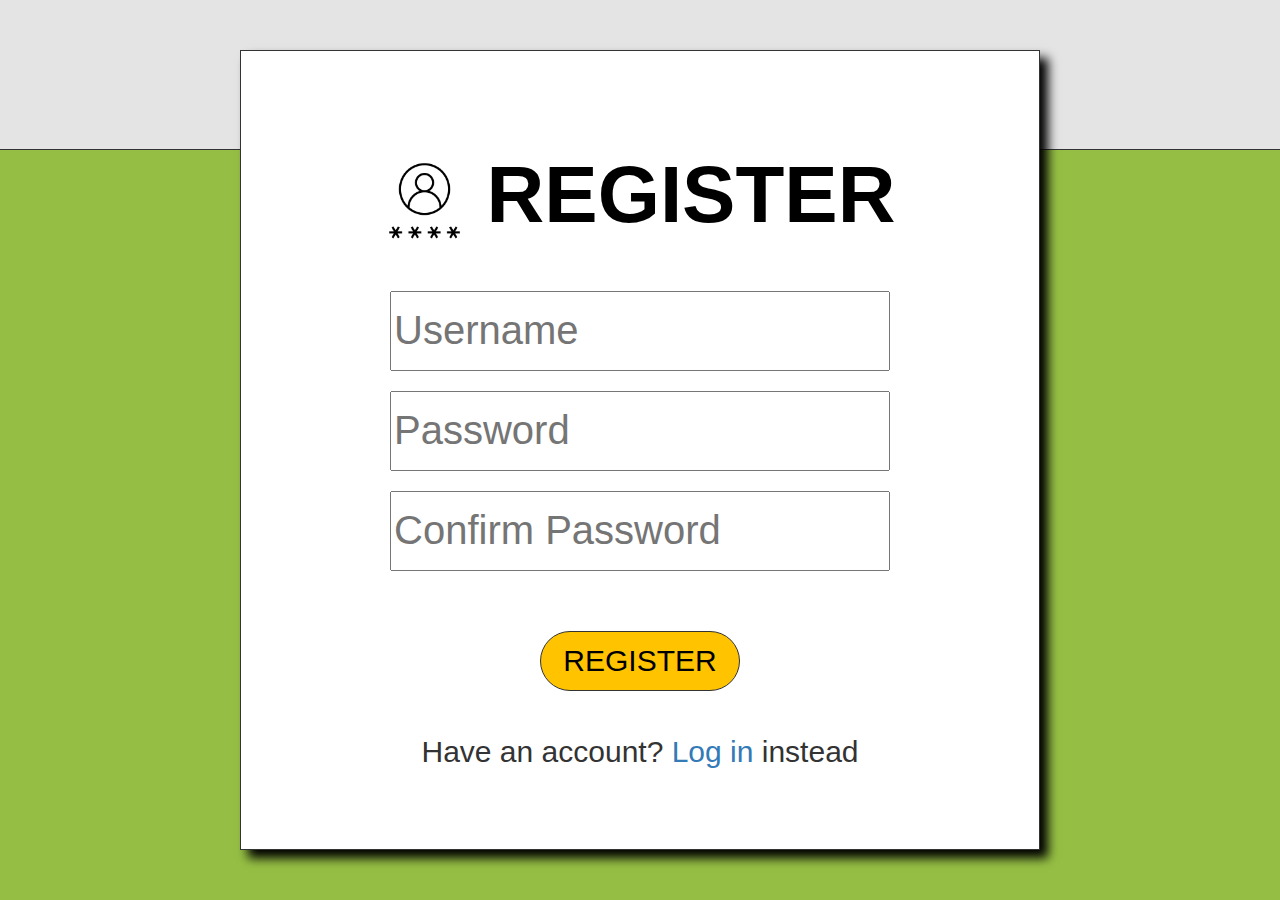
<file: register.html>
<!DOCTYPE html>
<html>
	<head>
		<link rel="stylesheet" href="styles.css">
		
		<!-- Latest compiled and minified CSS -->
		<link rel="stylesheet" href="https://maxcdn.bootstrapcdn.com/bootstrap/3.4.1/css/bootstrap.min.css">

		<!-- jQuery library -->
		<script src="https://ajax.googleapis.com/ajax/libs/jquery/3.7.1/jquery.min.js"></script>

		<!-- Latest compiled JavaScript -->
		<script src="https://maxcdn.bootstrapcdn.com/bootstrap/3.4.1/js/bootstrap.min.js"></script>

		<style>
			body {
				background-color: #95bf44;
			}
		</style>
	</head>
	<body>
		<div id="header">
			<div id="icon" class="col-xs-2">
			</div>
			<div id="name" class="col-xs-8">
				<h1 style="margin-top: 30px; font-size: 60px;"> FINE ANCES </h1>
			</div>
			<div id="setting" class="col-xs-2">
				
			</div>
		</div>
	
	
		<div id="content_home">
			<div id="banner">
				<br>
				<br>
				<br>
				<br>
				<h1><img src="img\password.png" width="10%"> <b>REGISTER</b> </h1>
				<br>
				<br>
				<input type="text" placeholder="Username">
				<br>
				<br>
				<input type="text" placeholder="Password">
				<br>
				<br>
				<input type="text" placeholder="Confirm Password">
				<br>
				<br>
				<br>
				<br>
				<div id="register"><a href="home.html">
					<h3>REGISTER<h3>
				</a></div>
				<br>
				<br>
				<p>Have an account? <a href="index.html">Log in</a> instead</p>
			</div>
		</div>
		
	</body>
</html>
</file>
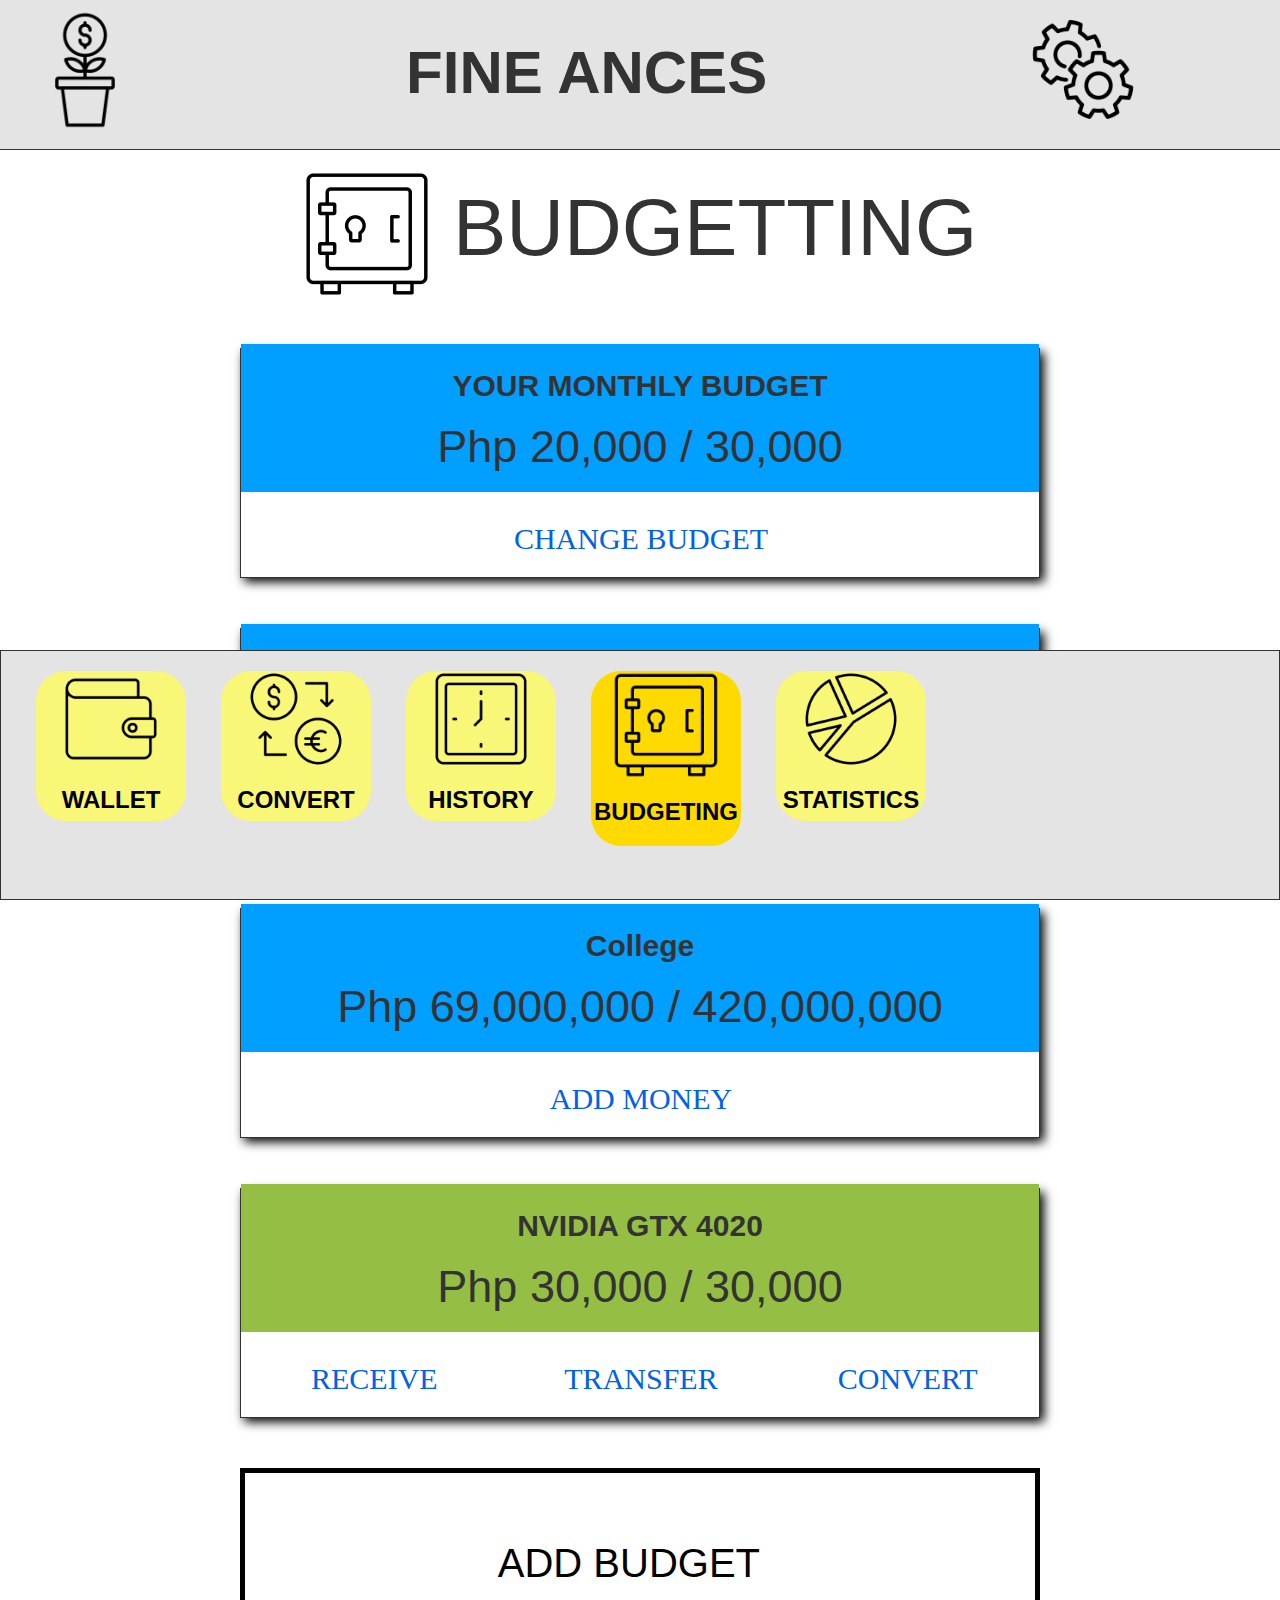
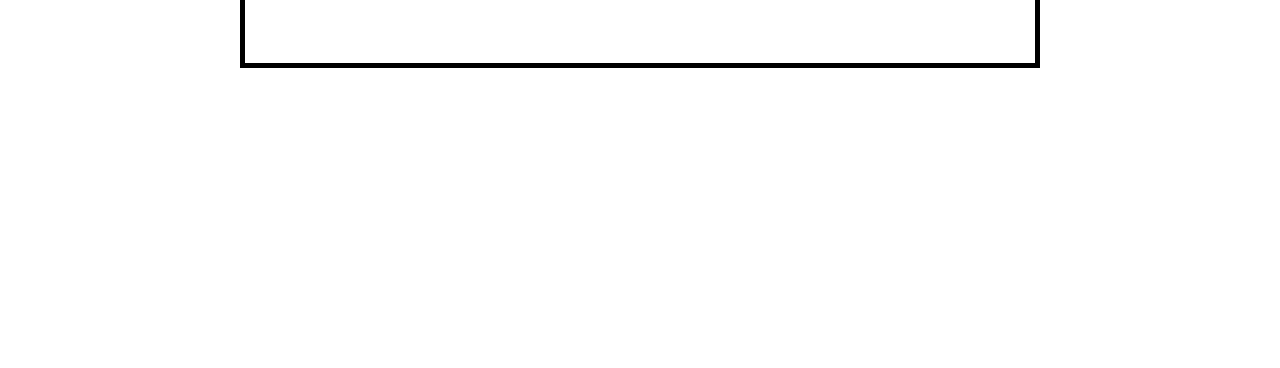
<file: saving.html>
<!DOCTYPE html>
<html>
	<head>
		<link rel="stylesheet" href="styles.css">
		
		<!-- Latest compiled and minified CSS -->
		<link rel="stylesheet" href="https://maxcdn.bootstrapcdn.com/bootstrap/3.4.1/css/bootstrap.min.css">

		<!-- jQuery library -->
		<script src="https://ajax.googleapis.com/ajax/libs/jquery/3.7.1/jquery.min.js"></script>

		<!-- Latest compiled JavaScript -->
		<script src="https://maxcdn.bootstrapcdn.com/bootstrap/3.4.1/js/bootstrap.min.js"></script>
		<style>
				

				#budget {
					border: 1px solid;
					height: 230px;
					width: 800px;
					margin-left: auto;
					margin-right: auto;
					margin-top: 50px;
					/*background-color: #5C9EAD;*/
					box-shadow: 4px 4px 10px #000000;
				}
				
				#budget h3{
					font-size: 30px;
				}
				
				#budget h1{
					font-size: 45px;
				}
				
				#budget_manage {
					/*border: 1px solid;*/
					height: 100px;
					width: 800px;
					margin-left: auto;
					margin-right: auto;
					margin-top: 0px;
					/*background-color: #EDAE49;*/
					/*background-color: #5C9EAD;*/
					
					/*background-color: #0161e7;*/
				}
				
				#budget_manage h3 {
					margin-top: 40px;
					font-size: 30px;
					color: #0161e7;
					font-family: "Arial Black";
				}
				
				
				#budget-looks h3 {
					font-weight: bold;
				}
				
				#budget-looks{
					margin-top: -5px;
					padding-top: 5px;
					margin-bottom: -10px;
					padding-bottom: 10px;
				}
				
				.incomplete {
					background-color: #019fff;
				}
				
				.complete {
					background-color: #95bf44;
				}
		</style>
	</head>
	<body>
		<div id="header">
			<div id="icon" class="col-xs-2">
				<img src="img\plant.png" width="100%">
			</div>
			<div id="name" class="col-xs-8">
				<h1 style="margin-top: 30px; font-size: 60px;"> FINE ANCES </h1>
			</div>
			<a href="setting.html"><div id="setting" class="col-xs-2">
				<img src="img\setting.png" width="100%" id="setting-icon">
			</div></a>
		</div>
		
		
		
		
		
		
		<div id="content_option">
			
			<center ><h1 class="header-text"><img src="img\locker.png" width="10%"> BUDGETTING</h1></center>
			
			<div id="budget">
				<div id="budget-looks" class="incomplete">
					<h3> YOUR MONTHLY BUDGET </h3>
					<h1>Php 20,000 / 30,000</h1>
				</div>
				
				<div id="budget_manage">
					<h3>CHANGE BUDGET</h3>
				</a></div>
			</div>
			
			
			
			<div id="budget">
				<div id="budget-looks" class="incomplete">
					<h3> Rent </h3>
					<h1>Php 5,000 / 9,110</h1>
				</div>
				
				<a href="add.html"><div id="budget_manage">
					<h3>ADD MONEY</h3>
				</a></div>
				
			</div>

			<div id="budget">
				<div id="budget-looks" class="incomplete">
					<h3> College </h3>
					<h1>Php 69,000,000 / 420,000,000</h1>
				</div>
				
				<a href="add.html"><div id="budget_manage">
					<h3>ADD MONEY</h3>
				</a></div>
			</div>
			
			<div id="budget">
				<div id="budget-looks" class="complete">
					<h3> NVIDIA GTX 4020 </h3>
					<h1>Php 30,000 / 30,000</h1>
				</div>
				<div id="budget_manage">
					<a href="home.html"><h3 class="col-xs-4">RECEIVE</h3></a>
					<a href="add.html"><h3 class="col-xs-4">TRANSFER</h3></a>
					<a href="home.html"><h3 class="col-xs-4">CONVERT</h3></a>
				</div>
			</div>
			
			<div id="add_balance">
				<h3>ADD BUDGET</h3>
			</div>
		
			
		</div>
		<div id="options">
			<a href="home.html"><div id="option_icons" class="col-xs-4">
				<img src="img\wallet.png" width="100%">
				<h3> WALLET </h3>
			</div></a>
			<a href="convert.html"><div id="option_icons" class="col-xs-2">
				<img src="img\currency.png" width="100%">
				<h3> CONVERT </h3>
			</div></a>
			<a href="payment.html"><div id="option_icons" class="col-xs-2">
				<img src="img\clock.png" width="100%">
				<h3> HISTORY </h3>
			</div></a>
			<a href="saving.html"><div id="option_icons_current" class="col-xs-2">
				<img src="img\locker.png" width="100%">
				<h3> BUDGETING</h3>
			</div></a>
			<a href="report.html"><div id="option_icons" class="col-xs-2">
				<img src="img\pie-chart.png" width="100%">
				<h3> STATISTICS </h3>
			</div></a>
		</div>
	</body>
</html>
</file>
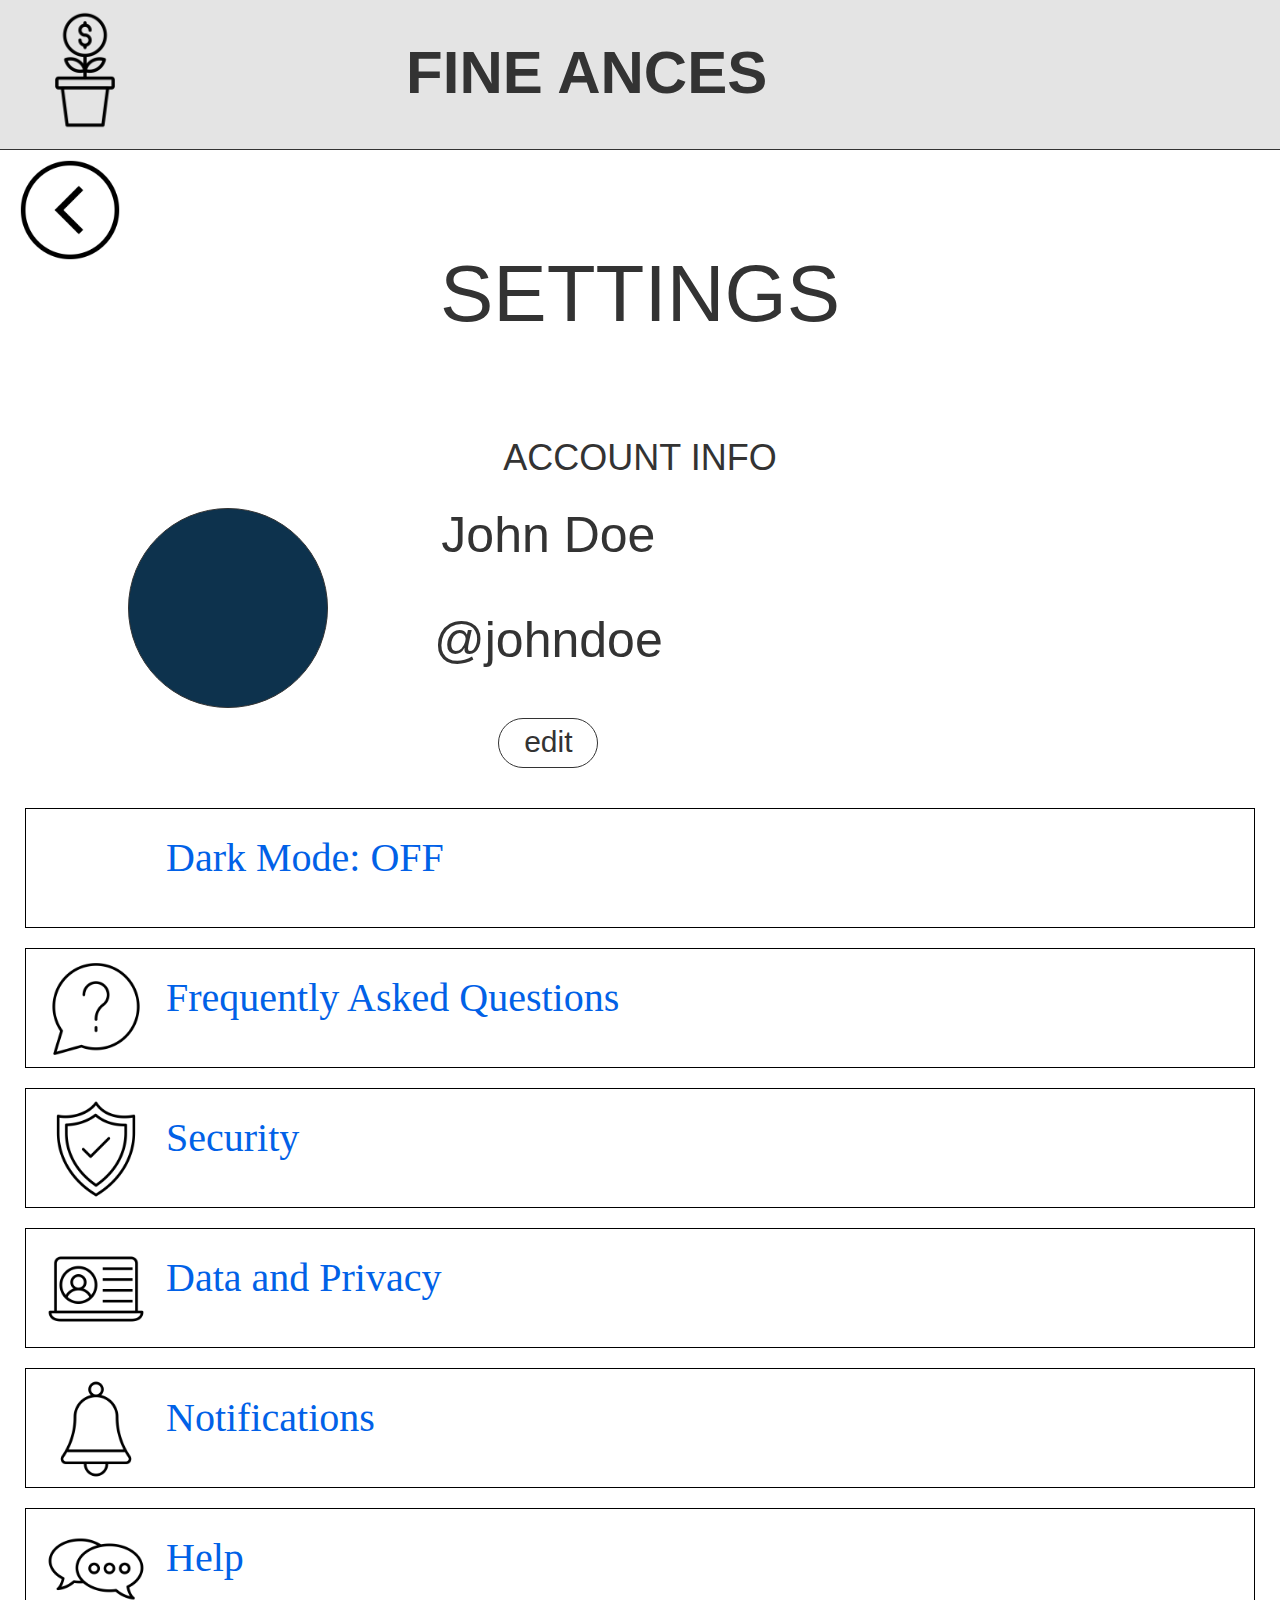
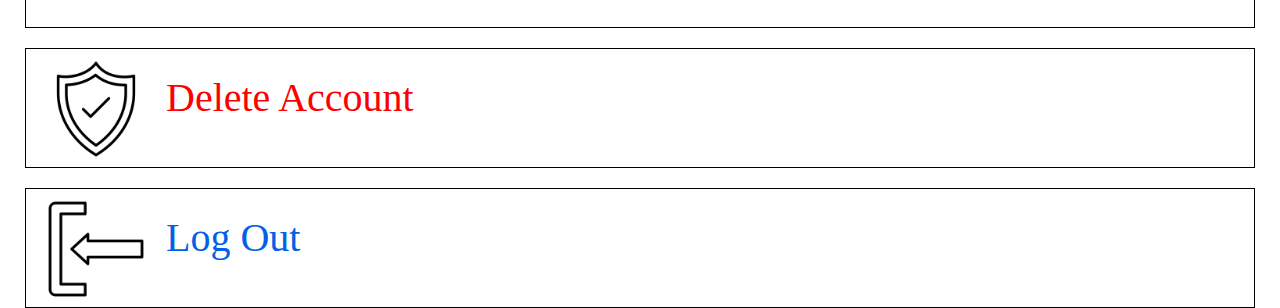
<file: setting.html>
<!DOCTYPE html>
<html>
	<head>
		<link rel="stylesheet" href="styles.css">
		
		<!-- Latest compiled and minified CSS -->
		<link rel="stylesheet" href="https://maxcdn.bootstrapcdn.com/bootstrap/3.4.1/css/bootstrap.min.css">

		<!-- jQuery library -->
		<script src="https://ajax.googleapis.com/ajax/libs/jquery/3.7.1/jquery.min.js"></script>

		<!-- Latest compiled JavaScript -->
		<script src="https://maxcdn.bootstrapcdn.com/bootstrap/3.4.1/js/bootstrap.min.js"></script>
		<style>
				

				
				#account {
					/*border: 1px solid;*/
					/*background-color: #5C9EAD;*/
					position: relative;
					margin-top: 100px;
				}
				
					#user_photo {
						border: 1px solid;
						height: 200px;
						width: 200px;
						margin-left: auto;
						margin-right: auto;
						margin-top: 20px;
						/*background-color: #5C9EAD;*/
						border-radius: 100px;
						background-color: #0D324D;
						position: absolute;
						left: 10%;
					}
					
					#info {
						/*border: 1px solid;*/
						float: left;
						margin-left: 50px;
						/*background-color: #5C9EAD;*/
						position: absolute;
						left: 30%;
					}
					
					#info h3{
						font-size: 50px;
					}
					
					
					#user_edit_icon {
						border: 1px solid;
						height: 50px;
						width: 100px;
						margin-left: auto;
						margin-right: auto;
						margin-top: 20px;
						/*background-color: #5C9EAD;*/
						border-radius: 50px;
					}
					
					#user_edit_icon h2{
						margin-top: 6px;
						margin-bottom: 0px;
					}
			
			#options-setting {
				/*border: 1px solid;*/
				/*background-color: #0D324D;*/
			}
				.option-setting {
					border: 1px solid;
					height: 120px;
					margin-top: 20px;
					margin-left: 25px;
					margin-right: 25px;
					/*background-color: #EDAE49;*/
					/*background-color: #EDAE49;*/
					color: Black;
					
					
				}
					.option_icon-setting {
						/*border: 1px solid;*/
						height: 100px;
						width: 100px;
						float: left;
						margin-top: 10px;
						margin-left: 20px;
						border-radius: 50px;
						/*background-color: #0D324D;*/
					}
					
					.option_name-setting {
						/*border: 1px solid;*/
						text-align: left;
						height: 50px;
						/*width: 500px;*/
						float: left;
						margin-top: 20px;
						margin-left: 20px;
						font-size: 40px;
						
						font-size: 40px;
						color: #0161e7;
						font-family: "Arial Black";
					}
		</style>
	</head>
	<body>
		<div id="header">
			<div id="icon" class="col-sm-2">
				<img src="img\plant.png" width="100%">
			</div>
			<div id="name" class="col-sm-8">
				<h1 style="margin-top: 30px; font-size: 60px;"> FINE ANCES </h1>
			</div>
			<a href="setting.html"><div id="setting" class="col-sm-2">
			</div></a>
		</div>
		
		
		
		
		<div id="content_setting">
		
		
			<div id="back-panel">
				<a href="home.html"><div id="go_back_icon">
					<img src="img\back.png" width="100%">
				</div></a>
			</div>
			
			<center><h1 class="header-text">SETTINGS</h1></center>
			
			
			<div id="account">
				<h1>ACCOUNT INFO</h1>
				<div id="user_photo">
				</div>
				
				<div id="info">
					<h3>John Doe</h3> <br>
					<h3>@johndoe</h3> <br>
					<div id="user_edit_icon">
						<h2>edit</h2>
					</div>
				</div>
			</div>
			

		</div>
		
		
		
		
		
		<div id="options-setting">
			<div id="opt-1" class="option-setting">
				<div class="option_icon-setting">
					
				</div>
				<p class="option_name-setting">Dark Mode: OFF</p>
			</div></a>
			
			<a href="faq.html"><div id="opt-2" class="option-setting">
				<div class="option_icon-setting">
					<img src="img\help.png" style="width:100%;">
				</div>
				<p class="option_name-setting">Frequently Asked Questions</p>
			</div></a>
			
			<a href="#"><div id="opt-3" class="option-setting">
				<div class="option_icon-setting">
					<img src="img\shield.png" style="width:100%;">
				</div>
				<p class="option_name-setting">Security</p>
			</div></a>
			
			<a href="#"><div id="opt-4" class="option-setting">
				<div class="option_icon-setting">
					<img src="img\laptop.png" style="width:100%;">
				</div>
				<p class="option_name-setting">Data and Privacy</p>
			</div></a>
			
			<a href="#"><div id="opt-5" class="option-setting">
				<div class="option_icon-setting">
					<img src="img\bell.png" style="width:100%;">
				</div>
				<p class="option_name-setting">Notifications</p>
			</div></a>
			
			<a href="#"><div id="opt-6" class="option-setting">
				<div class="option_icon-setting">
					<img src="img\chatting.png" style="width:100%;">
				</div>
				<p class="option_name-setting">Help</p>
			</div></a>
			
			<a href="#"><div id="opt-8" class="option-setting">
				<div class="option_icon-setting">
					<img src="img\shield.png" style="width:100%;">
				</div>
				<p class="option_name-setting" style="color: Red">Delete Account</p>
			</div></a>
			
			<a href="index.html"><div id="opt-7" class="option-setting">
				<div class="option_icon-setting">
					<img src="img\logout.png" style="width:100%;">
				</div>
				<p class="option_name-setting"> Log Out</p>
			</div></a>
		</div>
	</body>
</html>
</file>
<file: styles.css>
#banner {
	border:1px solid;
	width: 800px;
	height: 800px;
	position: absolute;
	top: 50%;
	left: 50%;
	transform: translate(-50%, -50%);
	background-color: White;
	box-shadow: 8px 8px 10px #000000;
}

	#banner h1 {
		color: Black;
		font-size: 80px;
	}
	
	#banner p {
		font-size: 30px;
	}
	
	#username, #password {
		border:1px solid;
		width: 400px;
		height: 50px;
		margin-left :auto;
		margin-right :auto;
	}
			
	#banner #register {
		border:1px solid;
		width: 200px;
		height: 60px;
		margin-left :auto;
		margin-right :auto;
		/*background-color: #EDAE49;*/
		/*background-color: #f9f777;*/
		background-color: #ffc300;
		border-radius: 100px;
	}
			
	#banner a {
		text-decoration: none;
	}
		
		#banner input {
			height: 80px;
			width: 500px;
			font-size: 40px;
			color: Black;
		}

		#banner h3 {
			color: Black;
			margin-top: 12px;
			font-size: 30px;
			text-decoration: none;
		}
		
		#banner h3 a {
			text-decoration: none;
		}
	
	
	
	
	
	
	
	







body {
	margin: -8px;
	text-align: center;
	font-size: 20px;
}

a {
	color: black;
	text-decoration: none;
}

#header {
	/*border:1px solid;*/
	height: 150px;
	border-bottom: 1px solid;
	/*font-family: Aptos;*/
	/*background-color: White;*/
	/*background-color:#dbdbdb;*/
	background-color:#e4e4e4;
}

	#header h1 {
		font-weight: bold;
	}

#icon {
	/*border:1px solid;*/
	margin-top: 20px;
	width: 150px;
	height: 150px;
	float: left;
	margin-left: 10px;
	/*background-color: #EDAE49;*/
	border-radius: 100px;
	margin-top: 10px;
}

#name {
	/*border: 1px solid;*/
	margin-left: auto;
	margin-right: auto;
	margin-top: 10px;
	height: 150px;
}
#setting {
	/*border: 1px solid;*/
	width: 140px;
	height: 140px;
	float: left;
	margin-top: 5px;
	/*background-color: #EDAE49;*/
	/*background-color:#5A5A5A;*/
	
	/*background-color: #f9f777;*/
}
	
#content_home {
	/*border: 1px solid;
	height: 1200px;*/
	height: auto;
	padding-bottom: 300px;
}
			
#content_setting {
	/*border: 1px solid;*/
	/*height: 400px;*/
	padding-bottom: 300px;
}

#content_option {
	/*border: 1px solid;*/
	height: auto;
	padding-bottom: 300px;
}

#content_faq {
	/*border: 1px solid*/
	/*height: 1200px;*/
	padding-bottom: 300px;
}

#options {
	width: 100%;
	position:fixed;
	bottom: 0;
	border: 1px solid;
	height: 250px;
	/*background-color: #0D324D;*/
	z-index: 1;
	background-color:#e4e4e4;
}

.header-text {
	font-size: 80px;
}

	#option_icons {
		border: 0px solid;
		height: 150px;
		width: 150px;
		margin-top: 20px;
		margin-left: 35px;
		/*border-radius: 50%;*/
		/*background-color: #EDAE49;*/
		/*background-color: #8AE1FC;*/
		position: relative;
		color: Black;
		
		background-color: #f9f777;
		border-radius: 30px;
		/*#ffc300*/
	}
	
		#option_icons img {
			width: 80%;
		}
		
		#option_icons h3 {
			position: absolute;
			bottom: -150;
			/*border: 1px solid;*/
			left: 0;
			right: 0;
			font-weight: bold;
		}
	
	#option_icons_current {
		/*border: 1px solid;*/
		height: 175px;
		width: 150px;
		float: left;
		margin-top: 20px;
		margin-left: 35px;
		/*background-color: #48B8D0;*/
		/*background-color: #d9d9d9;*/
		/*background-color: #ffc300;*/
		background-color: #ffda00;
		color: Black;
		border-radius: 30px;
	}
	
		#option_icons_current img {
			width: 90%;
		}
		
		#option_icons_current h3 {
			position: absolute;
			bottom: -150;
			/*border: 1px solid;*/
			left: 0;
			right: 0;
			font-weight: bold;
		}

		#balance {
			border: 1px solid;
			height: 200px;
			width: 800px;
			margin-left: auto;
			margin-right: auto;
			margin-top: 50px;
			/*background-color: #5C9EAD;*/
			box-shadow: 4px 4px 10px #000000;
			position: relative;
		}
		#balance_info {
			border: 1px solid;
			height: 80px;
			width: 800px;
			margin-left: auto;
			margin-right: auto;
			position: absolute;
			bottom: 0;
			/*background-color: #0D324D;*/
		}
			#balance_where {
				/*border: 1px solid;*/
				height: 80px;
				/*width: 400px;*/
				margin-left: 0px;
				background-color: white;
				float: left;
			}
			
			#balance_edit-remove {
				/*border: 1px solid;*/
				height: 80px;
				/*width: 300px;*/
				margin-left: 0px;
				/*background-color: white;*/
				background-color: #FF6666;
				float: left;
				/*color: red;*/
				/*color:#FF6666;*/
				
				font-family: "Arial Black";
			}
			
			#balance_edit-remove h2{
				color: Black;
				/*color:#FF6666;*/
			}
			
			#balance h1{
				font-size: 40px;
				position: absolute;
				top: 10%;
				left: 15%;
			}
			
		#add_card {
			border: 5px solid;
			height: 200px;
			width: 800px;
			margin-left: auto;
			margin-right: auto;
			margin-top: 50px;
			/*background-color: #5C9EAD;*/
			/*background-color:#5A5A5A;*/
			/*background-color: #EDAE49;*/
			background-color: White;
			color: Black;
			font-size: 40px;
			position: relative;
		}
		
			#add_card h3{
				font-size: 40px;
				position: absolute;
				top: 25%;
				left: 25%;
			}
		
		
		#add_balance {
			border: 5px solid;
			height: 200px;
			width: 800px;
			margin-left: auto;
			margin-right: auto;
			margin-top: 50px;
			/*background-color: #5C9EAD;*/
			/*background-color:#5A5A5A;*/
			/*background-color: #EDAE49;*/
			background-color: White;
			color: Black;
			font-size: 40px;
			position: relative;
		}
		
			#add_balance h3{
				font-size: 40px;
				position: absolute;
				top: 25%;
				left: 32%;
			}
	
	#setting-icon {
		margin-top: 10px;
	}
	
	#back-panel{
		border:0px solid;
		height: 80px;
	}
	
		#go_back_icon {
			border: 0px solid;
			width: 100px;
			/*height: 100px;*/
			margin-left: 20px;
			/*float: left;*/
			/*background-color: #EDAE49;*/
		}
		
		
		
				#all_countries {
					/*border: 1px solid;*/
					height: 150px;
					width: 700px;
					margin-left: auto;
					margin-right: auto;
					margin-top: 50px;
					/*background-color: #5C9EAD;*/
				}
				
					#country {
						border: 1px solid;
						height: 180px;
						width: 200px;
						float: left;
						margin-left: 18px;
						/*background-color: #5C9EAD;*/
					}
					
					#country h3 {
						font-weight: bold;
						font-size: 26px;
					}
					
					#country h1 {
						font-weight: bold;
					}
</file>
